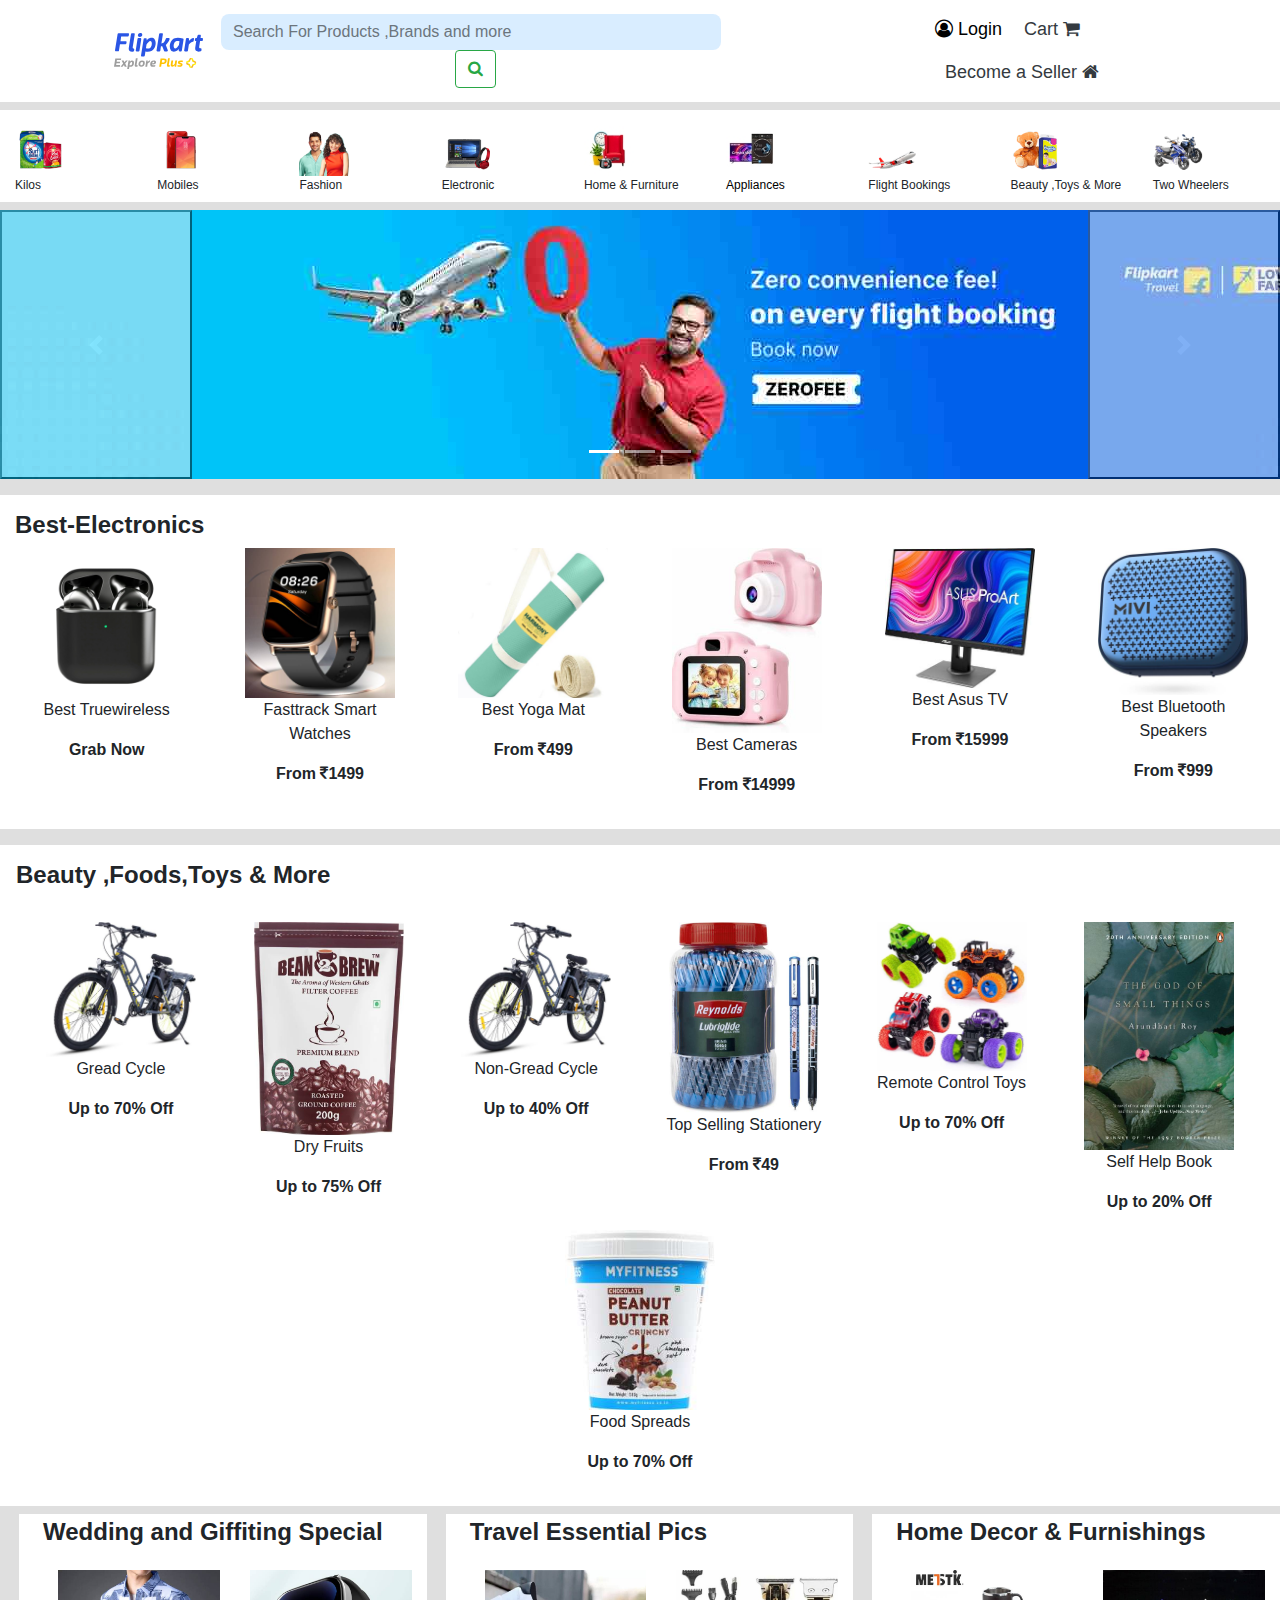
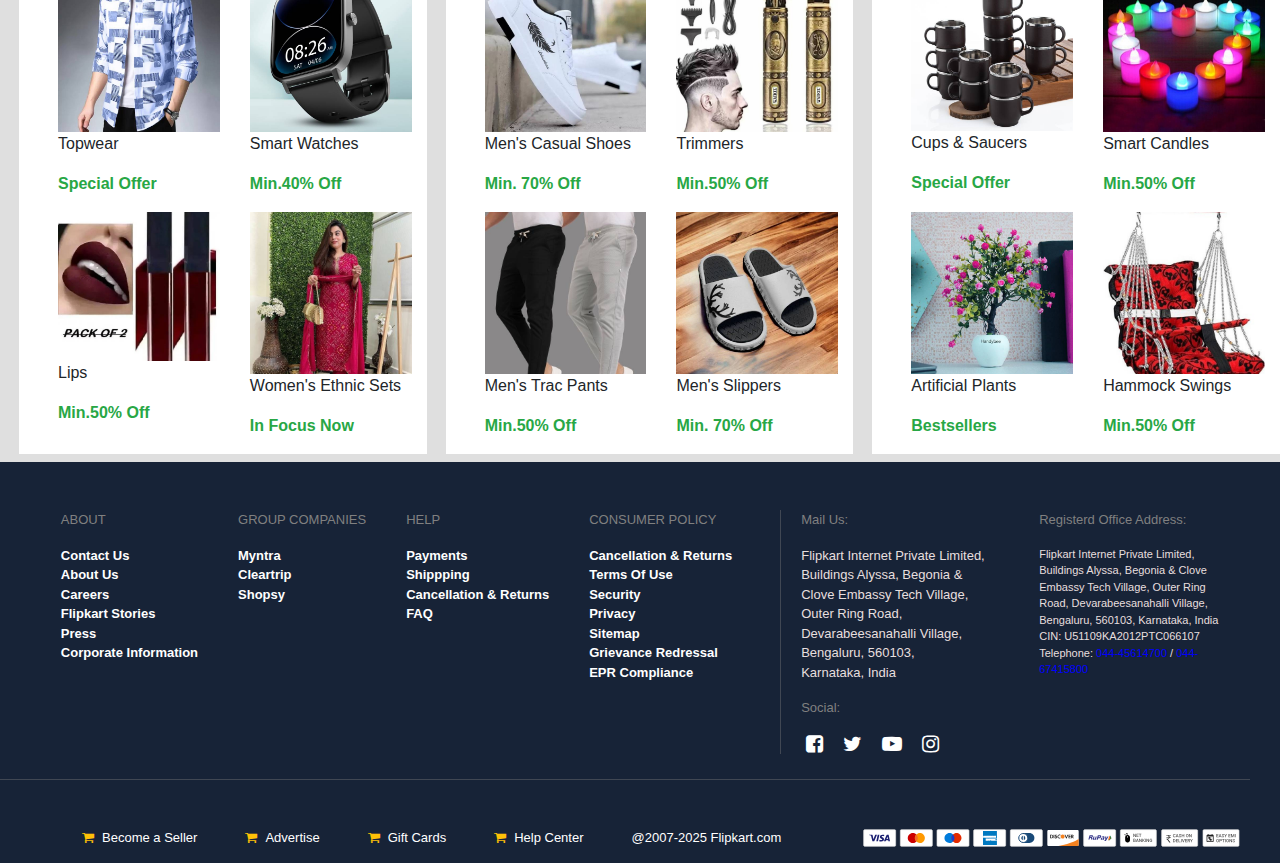
<file: index.html>
<!DOCTYPE html>
<html lang="en">

<head>
    <meta charset="UTF-8">
    <meta name="viewport" content="width=device-width, initial-scale=1.0">
    <link rel="stylesheet" href="https://cdn.jsdelivr.net/npm/bootstrap@4.0.0/dist/css/bootstrap.min.css"
        integrity="sha384-Gn5384xqQ1aoWXA+058RXPxPg6fy4IWvTNh0E263XmFcJlSAwiGgFAW/dAiS6JXm" crossorigin="anonymous">
    <link rel="stylesheet" href="https://cdnjs.cloudflare.com/ajax/libs/font-awesome/4.7.0/css/font-awesome.min.css">
    <link rel="preconnect" href="https://fonts.googleapis.com">
    <link rel="preconnect" href="https://fonts.gstatic.com" crossorigin>
    <link
        href="https://fonts.googleapis.com/css2?family=Poppins:ital,wght@0,100;0,200;0,300;0,400;0,500;0,600;0,700;0,800;0,900;1,100;1,200;1,300;1,400;1,500;1,600;1,700;1,800;1,900&family=Red+Hat+Display:ital,wght@0,300..900;1,300..900&display=swap"
        rel="stylesheet">
    <title>Online Shopping Site For Mobiles</title>
    <link rel="stylesheet" href="home.css">
    <link rel="website icon" href="webicon.png">
</head>

<body>

    <div class="container-fluid navbag ">
        <div class="col-md-12 ">
            <nav class="navbar navbar-expand-lg ">
                <a class="navbar-brand" href="#">
                    <img src="headicon.svg" alt="">
                </a>
                <button class="navbar-toggler" type="button" data-toggle="collapse" data-target="#navbarNav"
                    aria-controls="navbarNav" aria-expanded="false" aria-label="Toggle navigation">
                    <span class="navbar-toggler-icon"></span>
                </button>
                <div class="collapse navbar-collapse" id="navbarNav">
                    <form class="form-inline search-box justify-content-center">
                        <input class="form-control mr-sm-2"
                            style="width: 500px; border-radius: 8px; background-color: #0089ff26; border: none;"
                            type="search" placeholder="Search For Products ,Brands and more" aria-label="Search">
                        <button class="btn btn-outline-success my-2 my-sm-0" type="submit">
                            <i class="fa fa-search" aria-hidden="true"></i>
                        </button>
                    </form>
                    <ul class="nav item-bar d-flex align-items-center">
                        <li class="nav-item">
                            <!-- Button trigger modal -->
                            <div class="d-flex align-items-center">
                                <button type="button" class="btn1 btn-primary" data-toggle="modal"
                                    data-target="#staticBackdrop">
                                    <i class="fa fa-user-circle-o" aria-hidden="true"></i>
                                    Login
                                </button>

                                <!-- Modal -->
                                <div class="modal fade form-model" id="staticBackdrop" data-backdrop="static"
                                    data-keyboard="false" tabindex="-1" aria-labelledby="staticBackdropLabel"
                                    aria-hidden="true">
                                    <div class="modal-dialog d-flex align-items-center mod">
                                        <div class="modal-content">
                                            <div class="modal-header">
                                                <h5 class="modal-title" id="staticBackdropLabel">Login Form</h5>
                                                <button type="button" class="close" data-dismiss="modal"
                                                    aria-label="Close">
                                                    <span aria-hidden="true">&times;</span>
                                                </button>
                                            </div>
                                            <div class="modal-body">
                                                <form>
                                                    <div class="form-group">
                                                        <label for="exampleInputEmail1">Email address</label>
                                                        <input type="email" class="form-control"
                                                            placeholder="Enter email or mobile no"
                                                            id="exampleInputEmail1" aria-describedby="emailHelp">

                                                    </div>
                                                    <div class="form-group">
                                                        <label for="exampleInputPassword1">Password</label>
                                                        <input type="password" class="form-control"
                                                            placeholder="Enter Your password"
                                                            id="exampleInputPassword1">
                                                    </div>
                                                    <a href=""><small>Forget password</small></a>
                                                    <button type="submit"
                                                        class="btn btn-outline-danger btn-lg btn-block mt-2">Submit</button>
                                                    <div class="row justify-content-center mt-2">
                                                        <small>Not a member <a href="signup.html"><span>Signup
                                                                    Now</span></a></small>
                                                    </div>
                                                </form>
                                            </div>
                                            <div class="modal-footer">
                                                <button type="button" class="btn btn-secondary"
                                                    data-dismiss="modal">Close</button>
                                            </div>
                                        </div>
                                    </div>
                                </div>
                            </div>

                        </li>
                        <li class="nav-item ">
                            <a class="nav-link text-dark" href="#">Cart <i class="fa fa-shopping-cart"
                                    aria-hidden="true"></i></a>
                        </li>
                        <li class="nav-item">
                            <a class="nav-link text-dark" href="#">Become a Seller <i class="fa fa-home"
                                    aria-hidden="true"></i></a>
                        </li>
                        </li>
                    </ul>
                </div>
            </nav>
        </div>
    </div>


    <!-- second-part -->
    <div class="container-fluid boxes pt-3 mt-2 pb-2">
        <div class="row">
            <div class="col">
                <img src="box1.png" class="boximg" alt="">
                <span class=" text">Kilos</span>
            </div>
            <div class="col">
                <img src="box2.png" class="boximg" alt="">
                <span class=" text">Mobiles</span>
            </div>
            <div class="col">
                <img src="box3.png" class="boximg" alt="">
                <span class=" text">Fashion</span>
            </div>
            <div class="col">
                <img src="box4.png" class="boximg" alt="">
                <span class=" text">Electronic</span>
            </div>
            <div class="col">
                <img src="box5.jpg" class="boximg" alt="">
                <span class=" text">Home & Furniture</span>
            </div>
            <div class="col">
               <a href="application.html">
                <img src="box6.jpg" class="boximg" alt="">
                <span class=" text">Appliances</span>
               </a>
            </div>
            <div class="col">
                <img src="box7.png" class="boximg" alt="">
                <span class=" text">Flight Bookings</span>
            </div>
            <div class="col">
                <img src="box8.png" class="boximg" alt="">
                <span class=" text">Beauty ,Toys & More</span>
            </div>
            <div class="col">
                <img src="box9.png" class="boximg" alt="">
                <span class=" text">Two Wheelers</span>
            </div>
        </div>
    </div>



    <!-- slider-part -->


    <div id="carouselExampleIndicators" class="carousel slide mt-2" data-ride="carousel">
        <ol class="carousel-indicators">
            <li data-target="#carouselExampleIndicators" data-slide-to="0" class="active"></li>
            <li data-target="#carouselExampleIndicators" data-slide-to="1"></li>
            <li data-target="#carouselExampleIndicators" data-slide-to="2"></li>
        </ol>
        <div class="carousel-inner">
            <div class="carousel-item active">
                <img src="slider1.jpg" class="d-block " alt="...">
            </div>
            <div class="carousel-item">
                <img src="slider2.jpg" class="d-block " alt="...">
            </div>
            <div class="carousel-item">
                <img src="slider3.jpg" class="d-block " alt="...">
            </div>
        </div>
        <button class="carousel-control-prev" type="button" data-target="#carouselExampleIndicators" data-slide="prev">
            <span class="carousel-control-prev-icon" aria-hidden="true"></span>
        </button>
        <button class="carousel-control-next" type="button" data-target="#carouselExampleIndicators" data-slide="next">
            <span class="carousel-control-next-icon" aria-hidden="true"></span>
        </button>
    </div>


    <!-- best-electronics -->
    <div class="container-fluid best-electronics mt-3 py-3">
        <h4 class="font-weight-bold">Best-Electronics</h4>
        <div class="row">
            <div class="col">
                <div class="col-sm-12 col text-center electronics">
                    
                    <img src="earbuds.png" alt="">
                    <p>Best Truewireless</p>
                    <p class="font-weight-bold">Grab Now</p>
                </div>
            </div>
            <div class="col">
                <div class="col-sm-12 col text-center electronics">
                    <img src="watch2.jpeg" alt="">
                    <p>Fasttrack Smart Watches</p>
                    <p class="font-weight-bold">From <i class="fa fa-inr" aria-hidden="true"></i>1499</p>
                </div>
            </div>
            <div class="col">
                <div class="col-sm-12 col text-center electronics">
                    <img src="yoga.jpeg" alt="">
                    <p>Best Yoga Mat</p>
                    <p class="font-weight-bold">From <i class="fa fa-inr" aria-hidden="true"></i>499</p>
                </div>
            </div>
            <div class="col">
                <div class="col-sm-12 col text-center electronics">
                    <img src="camera.jpeg" alt="">
                    <p>Best Cameras</p>
                    <p class="font-weight-bold">From <i class="fa fa-inr" aria-hidden="true"></i>14999</p>
                </div>
            </div>
            <div class="col">
                <div class="col-sm-12 col text-center electronics">
                    <img src="asustv.jpeg" alt="">
                    <p>Best Asus TV</p>
                    <p class="font-weight-bold">From <i class="fa fa-inr" aria-hidden="true"></i>15999</p>
                </div>
            </div>
            <div class="col">
                <div class="col-sm-12 col text-center electronics">
                    <img src="mivi.jpeg" alt="">
                    <p>Best Bluetooth Speakers</p>
                    <p class="font-weight-bold">From <i class="fa fa-inr" aria-hidden="true"></i>999</p>
                </div>
            </div>
        </div>

    </div>


    <!-- Beauty toys and more -->
    <div class="coontainer-fluid beauty mt-3 py-3 px-3">
        <h4 class="font-weight-bold">Beauty ,Foods,Toys & More</h4>
        <div class="row mt-3 pt-3 px-3">
            <div class="col text-center electronics">
                <img src="bicycle.jpeg" alt="">
                <p>Gread Cycle</p>
                <p class="font-weight-bold">Up to 70% Off</p>
            </div>
            <div class="col text-center electronics">
                <img src="powdered.jpeg" alt="">
                <p>Dry Fruits</p>
                <p class="font-weight-bold">Up to 75% Off</p>
            </div>
            <div class="col text-center electronics">
                <img src="bicycle.jpeg" alt="">
                <p>Non-Gread Cycle</p>
                <p class="font-weight-bold">Up to 40% Off</p>
            </div>
            <div class="col text-center electronics">
                <img src="pens.jpeg" alt="">
                <p>Top Selling Stationery</p>
                <p class="font-weight-bold">From <i class="fa fa-inr" aria-hidden="true"></i>49</p>
            </div>
            <div class="col text-center electronics">
                <img src="remote.jpeg" alt="">
                <p>Remote Control Toys</p>
                <p class="font-weight-bold">Up to 70% Off</p>
            </div>
            <div class="col text-center electronics">
                <img src="book.jpeg" alt="">
                <p>Self Help Book</p>
                <p class="font-weight-bold">Up to 20% Off</p>
            </div>
            <div class="col text-center electronics">
                <img src="food.jpeg" alt="">
                <p>Food Spreads</p>
                <p class="font-weight-bold">Up to 70% Off</p>
            </div>
        </div>
    </div>

    <!-- gifting-special -->
    <div class="coontainer-fluid">

        <div class="col-sm-12 ">
            <div class="row">

                <div class="col-lg-4 col-md-4 col-sm-12 mt-2">
                    <div class="row wedding ml-1 pl-4">
                        <h4 class="font-weight-bold mt-1">Wedding and Giffiting Special</h4>
                        <div class="col-6 wedbox mt-3 ">
                            <img src="shirt.jpeg" class="mx-auto" alt="" style="width: 100%;">
                            <p>Topwear</p>
                            <p class="text-success font-weight-bold">Special Offer</p>

                        </div>
                        <div class="col-6 mt-3">
                            <img src="watch.jpeg" alt="" style="width: 100%;">
                            <p>Smart Watches</p>
                            <p class="text-success font-weight-bold">Min.40% Off</p>

                        </div>
                    </div>
                    <div class="row wedding ml-1 pl-4">
                        <div class="col-6">
                            <img src="lipstick.jpeg" alt="" style="width: 100%;">
                            <p>Lips</p>
                            <p class="text-success font-weight-bold">Min.50% Off</p>

                        </div>
                        <div class="col-6">
                            <img src="kurtis.jpeg" alt="" style="width: 100%;">
                            <p>Women's Ethnic Sets</p>
                            <p class="text-success font-weight-bold">In Focus Now</p>

                        </div>
                    </div>
                </div>
                <div class="col-lg-4 col-md-4 col-sm-12 mt-2">
                    <div class="row wedding ml-1 pl-4">
                        <h4 class="font-weight-bold mt-1">Travel Essential Pics</h4>
                        <div class="col-6 wedbox mt-3 ">
                            <img src="shoes.jpeg" class="mx-auto" alt="" style="width: 100%;">
                            <p>Men's Casual Shoes</p>
                            <p class="text-success font-weight-bold">Min. 70% Off</p>

                        </div>
                        <div class="col-6 mt-3">
                            <img src="trimmers.jpeg" alt="" style="width: 100%;">
                            <p>Trimmers</p>
                            <p class="text-success font-weight-bold">Min.50% Off</p>

                        </div>
                    </div>
                    <div class="row wedding ml-1 pl-4">
                        <div class="col-6">
                            <img src="tracepants.jpeg" alt="" style="width: 100%;">
                            <p>Men's Trac Pants</p>
                            <p class="text-success font-weight-bold">Min.50% Off</p>

                        </div>
                        <div class="col-6">
                            <img src="chapples.jpeg" alt="" style="width: 100%;">
                            <p>Men's Slippers </p>
                            <p class="text-success font-weight-bold">Min. 70% Off</p>

                        </div>
                    </div>
                </div>
                <div class="col-lg-4 col-md-4 col-sm-12 mt-2">
                    <div class="row wedding ml-1 pl-4">
                        <h4 class="font-weight-bold mt-1">Home Decor & Furnishings</h4>
                        <div class="col-6 wedbox mt-3 ">
                            <img src="cups.jpeg" alt="" style="width: 100%;">
                            <p>Cups & Saucers</p>
                            <p class="text-success font-weight-bold">Special Offer</p>

                        </div>
                        <div class="col-6 mt-3">
                            <img src="candle.jpeg" alt="" style="width: 100%;">
                            <p>Smart Candles</p>
                            <p class="text-success font-weight-bold">Min.50% Off</p>

                        </div>
                    </div>
                    <div class="row wedding ml-1 pl-4">
                        <div class="col-6">
                            <img src="plants.jpeg" alt="" style="width: 100%;">
                            <p>Artificial Plants</p>
                            <p class="text-success font-weight-bold">Bestsellers</p>

                        </div>
                        <div class="col-6">
                            <img src="home.jpeg" alt="" style="width: 100%;">
                            <p>Hammock Swings</p>
                            <p class="text-success font-weight-bold">Min.50% Off</p>

                        </div>
                    </div>
                </div>
            </div>
        </div>
    </div>


    <!-- footer-section -->
    <div class="container-fluid footer mt-2">

        <div class="row justify-content-center line col-md-12 col-sm-12">
            <ul class="mt-5">
                <p>ABOUT</p>
                <a href="">
                    <li>Contact Us</li>
                </a>
                <a href="">
                    <li>About Us</li>
                </a>
                <a href="">
                    <li>Careers</li>
                </a>
                <a href="">
                    <li>Flipkart Stories</li>
                </a>
                <a href="">
                    <li>Press</li>
                </a>
                <a href="">
                    <li>Corporate Information</li>
                </a>
            </ul>
            <ul class="mt-5">
                <p>GROUP COMPANIES</p>
                <a href="">
                    <li>Myntra</li>
                </a>
                <a href="">
                    <li>Cleartrip</li>
                </a>
                <a href="">
                    <li>Shopsy</li>
                </a>
            </ul>
            <ul class="mt-5">
                <p>HELP</p>
                <a href="">
                    <li>Payments</li>
                </a>
                <a href="">
                    <li>Shippping</li>
                </a>
                <a href="">
                    <li>Cancellation & Returns </li>
                </a>
                <a href="">
                    <li>FAQ</li>
                </a>
            </ul>
            <ul class="mt-5 ">
                <p>CONSUMER POLICY</p>
                <a href="">
                    <li>Cancellation & Returns</li>
                </a>
                <a href="">
                    <li>Terms Of Use</li>
                </a>
                <a href="">
                    <li>Security</li>
                </a>
                <a href="">
                    <li>Privacy</li>
                </a>
                <a href="">
                    <li>Sitemap</li>
                </a>
                <a href="">
                    <li>Grievance Redressal</li>
                </a>
                <a href="">
                    <li>EPR Compliance</li>
                </a>
            </ul>
            <div class="mt-5 ml-5 mail">
                <p class="us">Mail Us:</p>
                <div class="add">
                    <p>Flipkart Internet Private Limited, Buildings Alyssa, Begonia & Clove Embassy Tech Village,
                        Outer Ring Road, Devarabeesanahalli Village, Bengaluru, 560103, Karnataka, India</p>
                </div>
                <p class="us">Social:</p>
                <div class="row icons">
                    <i class="fa fa-facebook-square" aria-hidden="true"></i>
                    <i class="fa fa-twitter" aria-hidden="true"></i>
                    <i class="fa fa-youtube-play" aria-hidden="true"></i>
                    <i class="fa fa-instagram" aria-hidden="true"></i>

                </div>

            </div>
            <div class="mt-5 ml-5 address">
                <p class="registerd">Registerd Office Address:</p>
                <div class="office">
                    <p>Flipkart Internet Private Limited, Buildings Alyssa, Begonia & Clove Embassy Tech Village,
                        Outer Ring Road, Devarabeesanahalli Village, Bengaluru, 560103, Karnataka, India
                        CIN: U51109KA2012PTC066107
                        Telephone: <span style="color: blue;">044-45614700 </span>/ <span
                            style="color: blue;">044-67415800</span></p>
                </div>


            </div>
        </div>
        <div class="container-fluid">
            <div class="row ">
                <div class=" col-lg-8 col-md-12 col-sm-12">
                    <div class="row justify-content-center align-item-center pt-5">
                        <p class=""><i class="text-warning fa fa-shopping-cart " aria-hidden="true"></i><span
                                class="ml-2 mr-5">Become a Seller</span></p>
                        <p class=""><i class="text-warning fa fa-shopping-cart " aria-hidden="true"></i><span
                                class="ml-2 mr-5">Advertise</span></p>
                        <p class=""><i class="text-warning fa fa-shopping-cart " aria-hidden="true"></i><span
                                class="ml-2 mr-5">Gift Cards</span></p>
                        <p class=""><i class="text-warning fa fa-shopping-cart " aria-hidden="true"></i><span
                                class="ml-2 mr-5">Help Center</span></p>
                        <p class="">@2007-2025 Flipkart.com</p>

                    </div>

                </div>
                <div class="col-lg-4 col-md-6 col-sm-12 pt-5">
                    <img src="payment-method.svg" alt="">
                </div>
            </div>
            
        </div>

        
        </div>
    </div>

    




    
    <script src="https://cdn.jsdelivr.net/npm/jquery@3.5.1/dist/jquery.slim.min.js"
        integrity="sha384-DfXdz2htPH0lsSSs5nCTpuj/zy4C+OGpamoFVy38MVBnE+IbbVYUew+OrCXaRkfj"
        crossorigin="anonymous"></script>
    <script src="https://cdn.jsdelivr.net/npm/popper.js@1.16.1/dist/umd/popper.min.js"
        integrity="sha384-9/reFTGAW83EW2RDu2S0VKaIzap3H66lZH81PoYlFhbGU+6BZp6G7niu735Sk7lN"
        crossorigin="anonymous"></script>
    <script src="https://cdn.jsdelivr.net/npm/bootstrap@4.6.2/dist/js/bootstrap.min.js"
        integrity="sha384-+sLIOodYLS7CIrQpBjl+C7nPvqq+FbNUBDunl/OZv93DB7Ln/533i8e/mZXLi/P+"
        crossorigin="anonymous"></script>
</body>

</html>
</file>
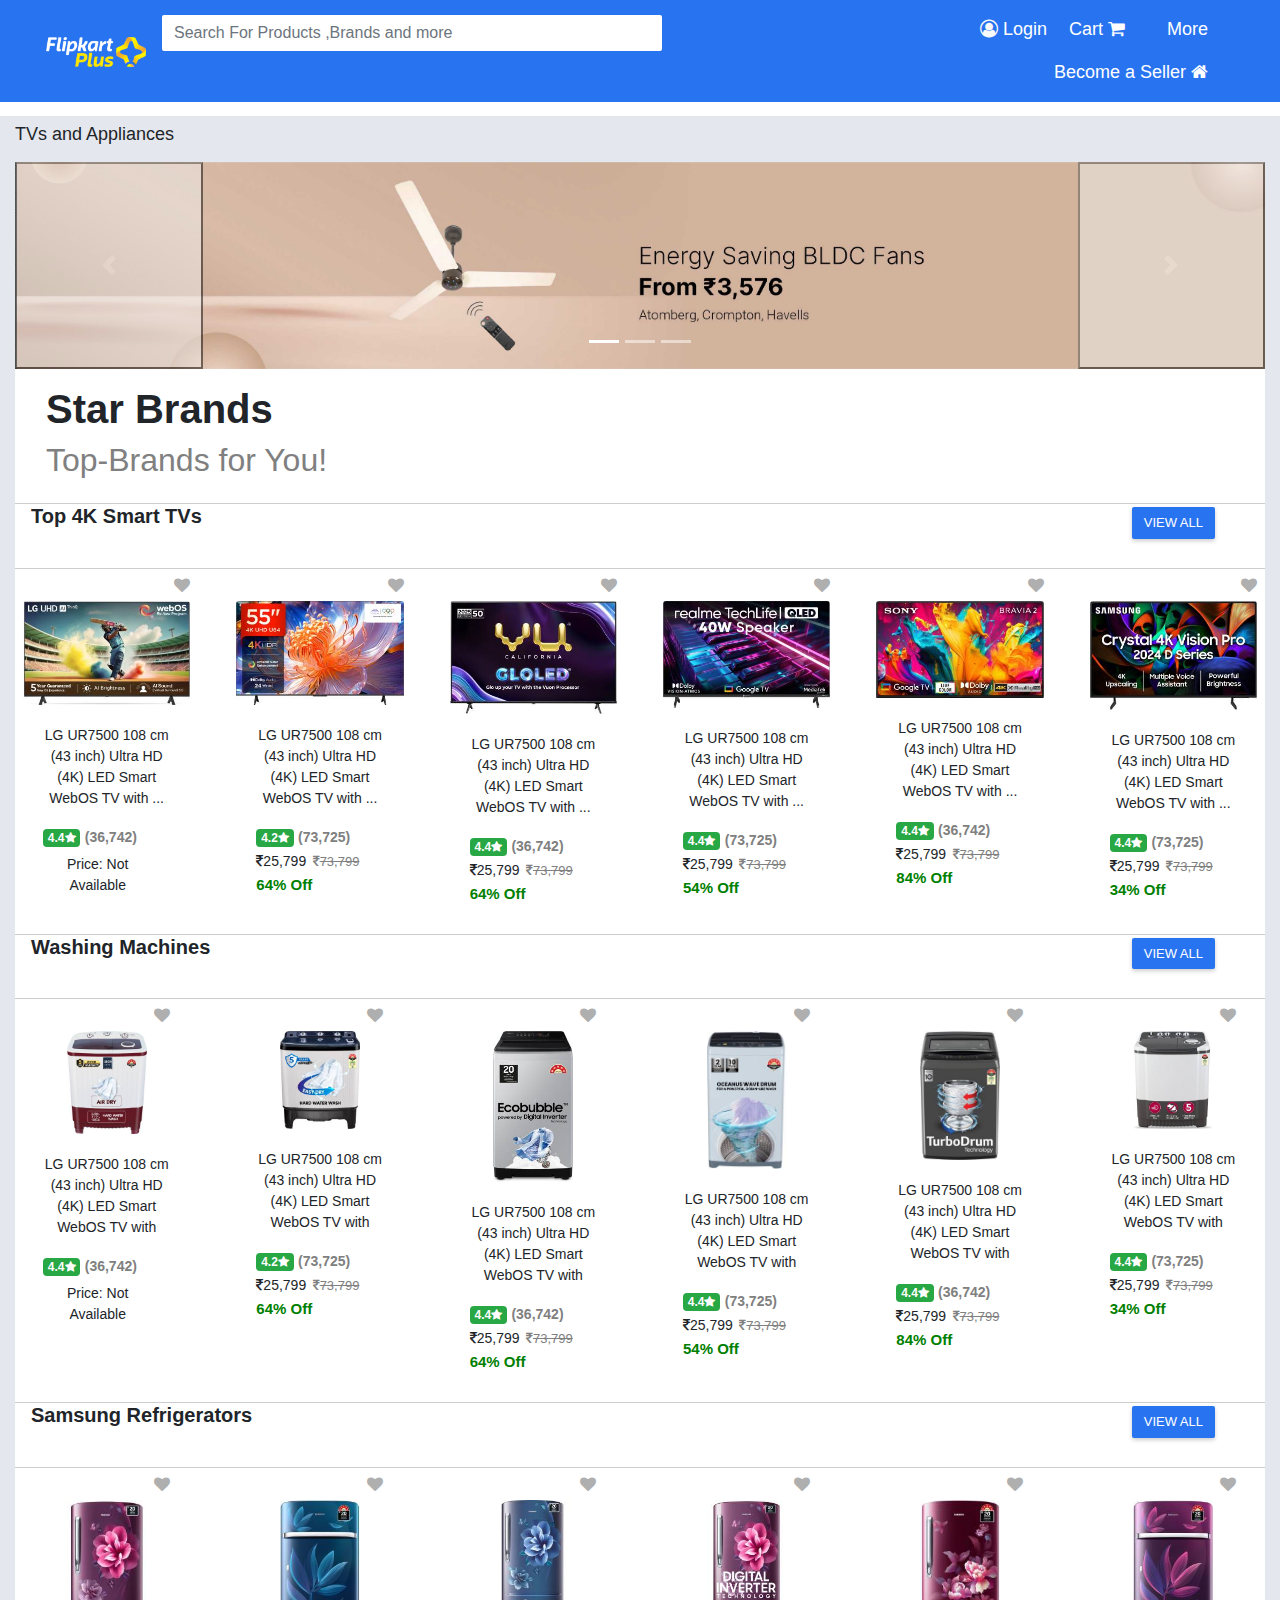
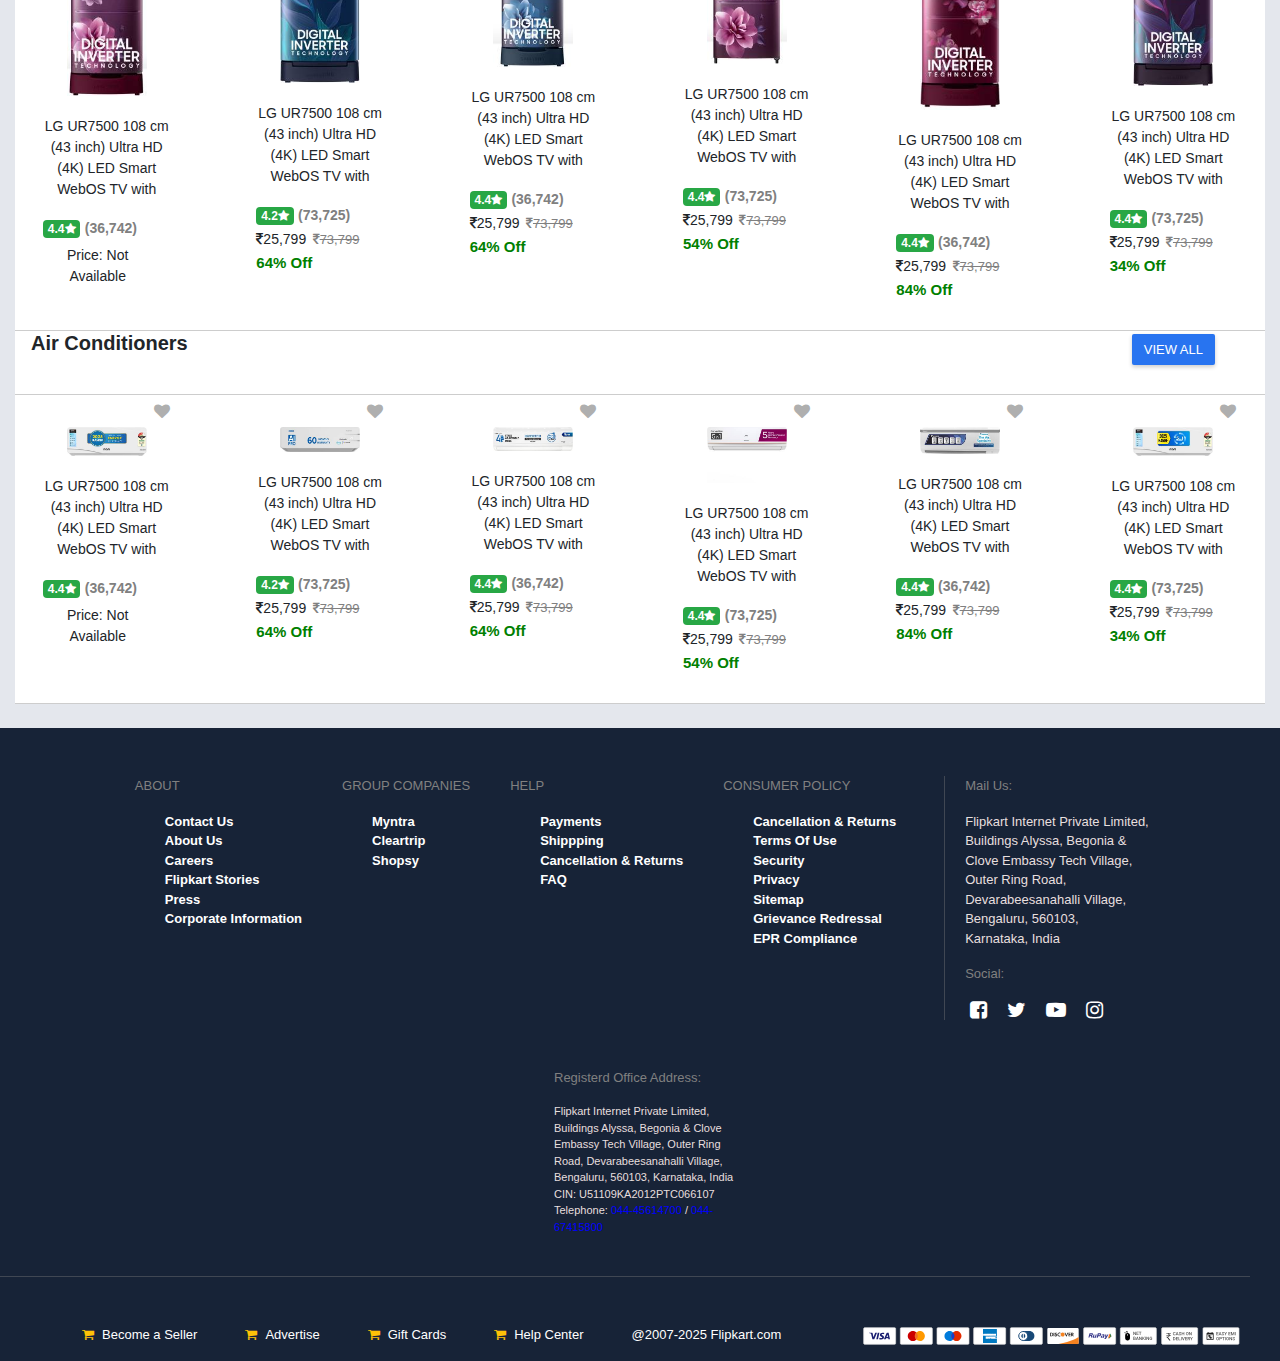
<file: application.html>
<!DOCTYPE html>
<html lang="en">

<head>
  <meta charset="UTF-8">
  <meta name="viewport" content="width=device-width, initial-scale=1.0">
  <link rel="stylesheet" href="https://cdn.jsdelivr.net/npm/bootstrap@4.0.0/dist/css/bootstrap.min.css"
    integrity="sha384-Gn5384xqQ1aoWXA+058RXPxPg6fy4IWvTNh0E263XmFcJlSAwiGgFAW/dAiS6JXm" crossorigin="anonymous">
  <link rel="stylesheet" href="https://cdnjs.cloudflare.com/ajax/libs/font-awesome/4.7.0/css/font-awesome.min.css">
  <link rel="preconnect" href="https://fonts.googleapis.com">
  <link rel="preconnect" href="https://fonts.gstatic.com" crossorigin>
  <link
    href="https://fonts.googleapis.com/css2?family=Poppins:ital,wght@0,100;0,200;0,300;0,400;0,500;0,600;0,700;0,800;0,900;1,100;1,200;1,300;1,400;1,500;1,600;1,700;1,800;1,900&family=Red+Hat+Display:ital,wght@0,300..900;1,300..900&display=swap"
    rel="stylesheet">
  <title>Flipkart Cooling Days: Huge Discounts on TVs &amp; Appliances</title>
  <link rel="website icon" href="secondwebicon.png">
  <link rel="stylesheet" href="application.css">
</head>

<body>
  <div class="container-fluid navbag fixed-top">
    <div class="col-md-12 ">
      <nav class="navbar navbar-expand-lg  ">
        <a class="navbar-brand" href="#">
          <img src="applogo.png" width="100px" alt="">
        </a>
        <button class="navbar-toggler" type="button" data-toggle="collapse" data-target="#navbarNav"
          aria-controls="navbarNav" aria-expanded="false" aria-label="Toggle navigation">
          <span class="navbar-toggler-icon"></span>
        </button>
        <div class="collapse navbar-collapse justify-content-center" id="navbarNav">
          <form class="form-inline search-box ">
            <input class="form-control mr-sm-2"
              style="width: 500px; border-radius: 2px; background-color:  white; border: none;" type="search"
              placeholder="Search For Products ,Brands and more" aria-label="Search">
            <button class="btn btn-outline-success my-2 my-sm-0" type="submit">
              <i class="fa fa-search" aria-hidden="true"></i>
            </button>
          </form>
          <ul class="nav item-bar d-flex align-items-center justify-content-end">
            <li class="nav-item">
              <!-- Button trigger modal -->
              <div class="d-flex  align-items-center">
                <button type="button" class="btn1 btn-primary" data-toggle="modal" data-target="#staticBackdrop">
                  <i class="fa text-light fa-user-circle-o" aria-hidden="true"></i>
                  <span class="log">Login</span>
                </button>

                <!-- Modal -->
                <div class="modal fade form-model" id="staticBackdrop" data-backdrop="static" data-keyboard="false"
                  tabindex="-1" aria-labelledby="staticBackdropLabel" aria-hidden="true">
                  <div class="modal-dialog d-flex align-items-center mod">
                    <div class="modal-content">
                      <div class="modal-header">
                        <h5 class="modal-title" id="staticBackdropLabel">Login Form</h5>
                        <button type="button" class="close" data-dismiss="modal" aria-label="Close">
                          <span aria-hidden="true">&times;</span>
                        </button>
                      </div>
                      <div class="modal-body">
                        <form>
                          <div class="form-group">
                            <label for="exampleInputEmail1">Email address</label>
                            <input type="email" class="form-control" placeholder="Enter email or mobile no"
                              id="exampleInputEmail1" aria-describedby="emailHelp">

                          </div>
                          <div class="form-group">
                            <label for="exampleInputPassword1">Password</label>
                            <input type="password" class="form-control" placeholder="Enter Your password"
                              id="exampleInputPassword1">
                          </div>
                          <a href=""><small>Forget password</small></a>
                          <button type="submit" class="btn btn-outline-danger btn-lg btn-block mt-2">Submit</button>
                          <div class="row justify-content-center mt-2">
                            <small>Not a member <a href=""><span>Signup
                                  Now</span></a></small>
                          </div>
                        </form>
                      </div>
                      <div class="modal-footer">
                        <button type="button" class="btn btn-secondary" data-dismiss="modal">Close</button>
                      </div>
                    </div>
                  </div>
                </div>
              </div>

            </li>
            <li class="nav-item ">
              <a class="nav-link" href="#">Cart <i class="fa fa-shopping-cart" aria-hidden="true"></i></a>
            </li>
            <li class="nav-item">
              <a class="nav-link " href="#">More</a>
            </li>
            <li class="nav-item">
              <a class="nav-link " href="#">Become a Seller <i class="fa fa-home" aria-hidden="true"></i></a>
            </li>

          </ul>
        </div>
      </nav>
    </div>
  </div>

  <div class="container-fluid list1 mt-5 ">
    <div class="row secnav justify-content-center d-flex align-item-center col-md-12 ">
      <ul class="row list2 mt-3 ">
        <div class="dropdown ">
          <button class="btn drop btn-light dropdown-toggle" type="button" data-toggle="dropdown" aria-expanded="false">
            <a href="">Electronic</a>
          </button>
          <div class="container">
            <div class="row">
              <div class="dropdown-menu">
                <a class="dropdown-item font-weight-bold" href="#">Mobiles</a>
                <a class="dropdown-item" href="#">Mi</a>
                <a class="dropdown-item" href="#">Realme</a>
                <a class="dropdown-item" href="#">Samsung </a>
                <a class="dropdown-item" href="#">Infinix</a>
                <a class="dropdown-item" href="#">OPPO</a>
                <a class="dropdown-item" href="#">Apple</a>
                <a class="dropdown-item" href="#">Vivo</a>
                <a class="dropdown-item" href="#">Honor</a>
                <a class="dropdown-item" href="#">Asus</a>
                <a class="dropdown-item" href="#">Paco X2</a>
                <a class="dropdown-item" href="#">realme Narzo 10</a>
                <a class="dropdown-item" href="#">Infinix Hot 9</a>
              </div>

            </div>
          </div>
        </div>
        <div class="dropdown">
          <button class="btn drop btn-light dropdown-toggle" type="button" data-toggle="dropdown" aria-expanded="false">
            <a href="">Electronic</a>
          </button>
          <div class="dropdown-menu">
            <a class="dropdown-item font-weight-bold" href="#">Mobiles</a>
            <a class="dropdown-item" href="#">Mi</a>
            <a class="dropdown-item" href="#">Realme</a>
            <a class="dropdown-item" href="#">Samsung </a>
            <a class="dropdown-item" href="#">Infinix</a>
            <a class="dropdown-item" href="#">OPPO</a>
            <a class="dropdown-item" href="#">Apple</a>
            <a class="dropdown-item" href="#">Vivo</a>
            <a class="dropdown-item" href="#">Honor</a>
            <a class="dropdown-item" href="#">Asus</a>
            <a class="dropdown-item" href="#">Paco X2</a>
            <a class="dropdown-item" href="#">realme Narzo 10</a>
            <a class="dropdown-item" href="#">Infinix Hot 9</a>
          </div>
        </div>
        <div class="dropdown">
          <button class="btn drop btn-light dropdown-toggle" type="button" data-toggle="dropdown" aria-expanded="false">
            <a href="">Electronic</a>
          </button>
          <div class="dropdown-menu">
            <a class="dropdown-item font-weight-bold" href="#">Mobiles</a>
            <a class="dropdown-item" href="#">Mi</a>
            <a class="dropdown-item" href="#">Realme</a>
            <a class="dropdown-item" href="#">Samsung </a>
            <a class="dropdown-item" href="#">Infinix</a>
            <a class="dropdown-item" href="#">OPPO</a>
            <a class="dropdown-item" href="#">Apple</a>
            <a class="dropdown-item" href="#">Vivo</a>
            <a class="dropdown-item" href="#">Honor</a>
            <a class="dropdown-item" href="#">Asus</a>
            <a class="dropdown-item" href="#">Paco X2</a>
            <a class="dropdown-item" href="#">realme Narzo 10</a>
            <a class="dropdown-item" href="#">Infinix Hot 9</a>
          </div>
        </div>
        <div class="dropdown">
          <button class="btn drop btn-light dropdown-toggle" type="button" data-toggle="dropdown" aria-expanded="false">
            <a href="">Electronic</a>
          </button>
          <div class="dropdown-menu">
            <a class="dropdown-item font-weight-bold" href="#">Mobiles</a>
            <a class="dropdown-item" href="#">Mi</a>
            <a class="dropdown-item" href="#">Realme</a>
            <a class="dropdown-item" href="#">Samsung </a>
            <a class="dropdown-item" href="#">Infinix</a>
            <a class="dropdown-item" href="#">OPPO</a>
            <a class="dropdown-item" href="#">Apple</a>
            <a class="dropdown-item" href="#">Vivo</a>
            <a class="dropdown-item" href="#">Honor</a>
            <a class="dropdown-item" href="#">Asus</a>
            <a class="dropdown-item" href="#">Paco X2</a>
            <a class="dropdown-item" href="#">realme Narzo 10</a>
            <a class="dropdown-item" href="#">Infinix Hot 9</a>
          </div>
        </div>
        <div class="dropdown">
          <button class="btn drop btn-light dropdown-toggle" type="button" data-toggle="dropdown" aria-expanded="false">
            <a href="">Electronic</a>
          </button>
          <div class="dropdown-menu">
            <a class="dropdown-item font-weight-bold" href="#">Mobiles</a>
            <a class="dropdown-item" href="#">Mi</a>
            <a class="dropdown-item" href="#">Realme</a>
            <a class="dropdown-item" href="#">Samsung </a>
            <a class="dropdown-item" href="#">Infinix</a>
            <a class="dropdown-item" href="#">OPPO</a>
            <a class="dropdown-item" href="#">Apple</a>
            <a class="dropdown-item" href="#">Vivo</a>
            <a class="dropdown-item" href="#">Honor</a>
            <a class="dropdown-item" href="#">Asus</a>
            <a class="dropdown-item" href="#">Paco X2</a>
            <a class="dropdown-item" href="#">realme Narzo 10</a>
            <a class="dropdown-item" href="#">Infinix Hot 9</a>
          </div>
        </div>
        <div class="dropdown">
          <button class="btn drop btn-light dropdown-toggle" type="button" data-toggle="dropdown" aria-expanded="false">
            <a href="">Electronic</a>
          </button>
          <div class="dropdown-menu">
            <a class="dropdown-item font-weight-bold" href="#">Mobiles</a>
            <a class="dropdown-item" href="#">Mi</a>
            <a class="dropdown-item" href="#">Realme</a>
            <a class="dropdown-item" href="#">Samsung </a>
            <a class="dropdown-item" href="#">Infinix</a>
            <a class="dropdown-item" href="#">OPPO</a>
            <a class="dropdown-item" href="#">Apple</a>
            <a class="dropdown-item" href="#">Vivo</a>
            <a class="dropdown-item" href="#">Honor</a>
            <a class="dropdown-item" href="#">Asus</a>
            <a class="dropdown-item" href="#">Paco X2</a>
            <a class="dropdown-item" href="#">realme Narzo 10</a>
            <a class="dropdown-item" href="#">Infinix Hot 9</a>
          </div>
        </div>
        <div class="dropdown">
          <button class="btn drop btn-light dropdown-toggle" type="button" data-toggle="dropdown" aria-expanded="false">
            <a href="">Electronic</a>
          </button>
          <div class="dropdown-menu">
            <a class="dropdown-item font-weight-bold" href="#">Mobiles</a>
            <a class="dropdown-item" href="#">Mi</a>
            <a class="dropdown-item" href="#">Realme</a>
            <a class="dropdown-item" href="#">Samsung </a>
            <a class="dropdown-item" href="#">Infinix</a>
            <a class="dropdown-item" href="#">OPPO</a>
            <a class="dropdown-item" href="#">Apple</a>
            <a class="dropdown-item" href="#">Vivo</a>
            <a class="dropdown-item" href="#">Honor</a>
            <a class="dropdown-item" href="#">Asus</a>
            <a class="dropdown-item" href="#">Paco X2</a>
            <a class="dropdown-item" href="#">realme Narzo 10</a>
            <a class="dropdown-item" href="#">Infinix Hot 9</a>
          </div>
        </div>
        <div class="dropdown">
          <button class="btn drop btn-light dropdown-toggle" type="button" data-toggle="dropdown" aria-expanded="false">
            <a href="">Electronic</a>
          </button>
          <div class="dropdown-menu">
            <a class="dropdown-item font-weight-bold" href="#">Mobiles</a>
            <a class="dropdown-item" href="#">Mi</a>
            <a class="dropdown-item" href="#">Realme</a>
            <a class="dropdown-item" href="#">Samsung </a>
            <a class="dropdown-item" href="#">Infinix</a>
            <a class="dropdown-item" href="#">OPPO</a>
            <a class="dropdown-item" href="#">Apple</a>
            <a class="dropdown-item" href="#">Vivo</a>
            <a class="dropdown-item" href="#">Honor</a>
            <a class="dropdown-item" href="#">Asus</a>
            <a class="dropdown-item" href="#">Paco X2</a>
            <a class="dropdown-item" href="#">realme Narzo 10</a>
            <a class="dropdown-item" href="#">Infinix Hot 9</a>
          </div>
        </div>
        <li><a href="offerzone.html">Offer Zone</a></li>
      </ul>
    </div>
  </div>



  <!-- slider-part -->
  <div class="container-fluid mt-2 app-slide">
    <h3 class="tv mb-3">TVs and Appliances</h3>
    <div id="carouselExampleIndicators" class="carousel slide" data-ride="carousel">
      <ol class="carousel-indicators">
        <li data-target="#carouselExampleIndicators" data-slide-to="0" class="active"></li>
        <li data-target="#carouselExampleIndicators" data-slide-to="1"></li>
        <li data-target="#carouselExampleIndicators" data-slide-to="2"></li>
      </ol>
      <div class="carousel-inner">
        <div class="carousel-item active">
          <img src="slider4.jpg" class="d-block w-100" alt="...">
        </div>
        <div class="carousel-item">
          <img src="slider5.jpg" class="d-block w-100" alt="...">
        </div>
        <div class="carousel-item">
          <img src="slider6.jpg" class="d-block w-100" alt="...">
        </div>
      </div>
      <button class="carousel-control-prev" type="button" data-target="#carouselExampleIndicators" data-slide="prev">
        <span class="carousel-control-prev-icon" aria-hidden="true"></span>
        <span class="sr-only">Previous</span>
      </button>
      <button class="carousel-control-next" type="button" data-target="#carouselExampleIndicators" data-slide="next">
        <span class="carousel-control-next-icon" aria-hidden="true"></span>
        <span class="sr-only">Next</span>
      </button>
    </div>
  </div>

  <!-- star-brand -->
  <div class="container-fluid ">
    <div class=" star-brands p-3">
      <div class="col-12  ">
        <h1 class="font-weight-bold">Star Brands</h1>
        <h2 class="sectext">Top-Brands for You!</h2>
      </div>

    </div>

  </div>

  <!-- TV -->

  <div class="container-fluid">
    <div class=" smarttv">
      <h3 class="ml-3">Top 4K Smart TVs</h3><span class="d-flex align-item-center justify-content-end"><button
          type="button" class="btn view  btn-primary">VIEW ALL </button></span>
    </div>
    <div class="tv4k">
      <div class="row justify-content-center align-item-center ">
        <div class="col-lg-2 col-md-3 col-sm-6">
          <div class="card p-2 ">
            <div class="icon d-flex justify-content-end">
              <i class="fa fa-heart" aria-hidden="true"></i>
            </div>
            <img src="tv1.jpeg" class="card-img-top mt-2" alt="...">
            <div class="card-body">
              <p class="card-text ">LG
                UR7500 108 cm (43 inch) Ultra HD (4K) LED Smart WebOS TV with ...</p>
              <span class="badge badge-success">4.4<i class="fa fa-star" aria-hidden="true"></i></span>
              <span class="num">(36,742)</span>
              <p class="card-text price ">Price: Not Available </p>
            </div>
          </div>
        </div>
        <div class="col-lg-2 col-md-3 col-sm-6">
          <div class="card p-2 ">
            <div class="icon d-flex justify-content-end">
              <i class="fa fa-heart" aria-hidden="true"></i>
            </div>
            <img src="tv2.jpeg" class="card-img-top mt-2" alt="...">
            <div class="card-body">
              <p class="card-text ">LG
                UR7500 108 cm (43 inch) Ultra HD (4K) LED Smart WebOS TV with ...</p>
              <span class="badge badge-success">4.2<i class="fa fa-star" aria-hidden="true"></i></span>
              <span class="num">(73,725)</span> <br>
              <span class="card-text price"><i class="fa fa-inr" aria-hidden="true"></i>25,799</span>
              <span class="reduced"><i class="fa fa-inr" aria-hidden="true"></i>73,799</span>
              <span class="off">64% Off</span>
            </div>
          </div>
        </div>
        <div class="col-lg-2 col-md-3 col-sm-6">
          <div class="card p-2 ">
            <div class="icon d-flex justify-content-end">
              <i class="fa fa-heart" aria-hidden="true"></i>
            </div>
            <img src="tv3.jpeg" class="card-img-top mt-2" alt="...">
            <div class="card-body">
              <p class="card-text ">LG
                UR7500 108 cm (43 inch) Ultra HD (4K) LED Smart WebOS TV with ...</p>
              <span class="badge badge-success">4.4<i class="fa fa-star" aria-hidden="true"></i></span>
              <span class="num">(36,742)</span> <br>
              <span class="card-text price"><i class="fa fa-inr" aria-hidden="true"></i>25,799</span>
              <span class="reduced"><i class="fa fa-inr" aria-hidden="true"></i>73,799</span>
              <span class="off">64% Off</span>
            </div>
          </div>
        </div>
        <div class="col-lg-2 col-md-3 col-sm-6">
          <div class="card p-2 ">
            <div class="icon d-flex justify-content-end">
              <i class="fa fa-heart" aria-hidden="true"></i>
            </div>
            <img src="tv4.jpeg" class="card-img-top mt-2" alt="...">
            <div class="card-body">
              <p class="card-text ">LG
                UR7500 108 cm (43 inch) Ultra HD (4K) LED Smart WebOS TV with ...</p>
              <span class="badge badge-success">4.4<i class="fa fa-star" aria-hidden="true"></i></span>
              <span class="num">(73,725)</span> <br>
              <span class="card-text price"><i class="fa fa-inr" aria-hidden="true"></i>25,799</span>
              <span class="reduced"><i class="fa fa-inr" aria-hidden="true"></i>73,799</span>
              <span class="off">54% Off</span>
            </div>
          </div>
        </div>
        <div class="col-lg-2 col-md-3 col-sm-6">
          <div class="card p-2 ">
            <div class="icon d-flex justify-content-end">
              <i class="fa fa-heart" aria-hidden="true"></i>
            </div>
            <img src="tv5.jpeg" class="card-img-top mt-2" alt="...">
            <div class="card-body">
              <p class="card-text ">LG
                UR7500 108 cm (43 inch) Ultra HD (4K) LED Smart WebOS TV with ...</p>
              <span class="badge badge-success">4.4<i class="fa fa-star" aria-hidden="true"></i></span>
              <span class="num">(36,742)</span><br>
              <span class="card-text price"><i class="fa fa-inr" aria-hidden="true"></i>25,799</span>
              <span class="reduced"><i class="fa fa-inr" aria-hidden="true"></i>73,799</span>
              <span class="off">84% Off</span>
            </div>
          </div>
        </div>
        <div class="col-lg-2 col-md-3 col-sm-6">
          <div class="card p-2 ">
            <div class="icon d-flex justify-content-end">
              <i class="fa fa-heart" aria-hidden="true"></i>
            </div>
            <img src="tv6.jpeg" class="card-img-top mt-2" alt="...">
            <div class="card-body">
              <p class="card-text ">LG
                UR7500 108 cm (43 inch) Ultra HD (4K) LED Smart WebOS TV with ...</p>
              <span class="badge badge-success">4.4<i class="fa fa-star" aria-hidden="true"></i></span>
              <span class="num">(73,725)</span> <br>
              <span class="card-text price"><i class="fa fa-inr" aria-hidden="true"></i>25,799</span>
              <span class="reduced"><i class="fa fa-inr" aria-hidden="true"></i>73,799</span>
              <span class="off">34% Off</span>
            </div>
          </div>
        </div>
      </div>
    </div>
  </div>


  <!-- Washing Machines -->
  <div class="container-fluid">
    <div class=" smarttv">
      <h3 class="ml-3">Washing Machines</h3><span class="d-flex align-item-center justify-content-end"><button
          type="button" class="btn view  btn-primary">VIEW ALL </button></span>
    </div>
    <div class="tv4k">
      <div class="row justify-content-center align-item-center ">
        <div class="col-lg-2 col-md-4 col-sm-6 washing">
          <div class="card p-2  ">
            <div class="icon d-flex justify-content-end">
              <i class="fa fa-heart" aria-hidden="true"></i>
            </div>
            <img src="wm1.jpeg" class="card-img-top mt-2" alt="...">
            <div class="card-body">
              <p class="card-text ">LG
                UR7500 108 cm (43 inch) Ultra HD (4K) LED Smart WebOS TV with</p>
              <span class="badge badge-success">4.4<i class="fa fa-star" aria-hidden="true"></i></span>
              <span class="num">(36,742)</span>
              <p class="card-text price ">Price: Not Available </p>
            </div>
          </div>
        </div>
        <div class="col-lg-2 col-md-4 col-sm-6 washing">
          <div class="card p-2 ">
            <div class="icon d-flex justify-content-end">
              <i class="fa fa-heart" aria-hidden="true"></i>
            </div>
            <img src="wm2.jpeg" class="card-img-top mt-2" alt="...">
            <div class="card-body">
              <p class="card-text ">LG
                UR7500 108 cm (43 inch) Ultra HD (4K) LED Smart WebOS TV with</p>
              <span class="badge badge-success">4.2<i class="fa fa-star" aria-hidden="true"></i></span>
              <span class="num">(73,725)</span> <br>
              <span class="card-text price"><i class="fa fa-inr" aria-hidden="true"></i>25,799</span>
              <span class="reduced"><i class="fa fa-inr" aria-hidden="true"></i>73,799</span>
              <span class="off">64% Off</span>
            </div>
          </div>
        </div>
        <div class="col-lg-2 col-md-4 col-sm-6 washing">
          <div class="card p-2 ">
            <div class="icon d-flex justify-content-end">
              <i class="fa fa-heart" aria-hidden="true"></i>
            </div>
            <img src="wm3.jpeg" class="card-img-top mt-2" alt="...">
            <div class="card-body">
              <p class="card-text ">LG
                UR7500 108 cm (43 inch) Ultra HD (4K) LED Smart WebOS TV with</p>
              <span class="badge badge-success">4.4<i class="fa fa-star" aria-hidden="true"></i></span>
              <span class="num">(36,742)</span> <br>
              <span class="card-text price"><i class="fa fa-inr" aria-hidden="true"></i>25,799</span>
              <span class="reduced"><i class="fa fa-inr" aria-hidden="true"></i>73,799</span>
              <span class="off">64% Off</span>
            </div>
          </div>
        </div>
        <div class="col-lg-2 col-md-4 col-sm-6 washing">
          <div class="card p-2 ">
            <div class="icon d-flex justify-content-end">
              <i class="fa fa-heart" aria-hidden="true"></i>
            </div>
            <img src="wm4.jpeg" class="card-img-top mt-2" alt="...">
            <div class="card-body">
              <p class="card-text ">LG
                UR7500 108 cm (43 inch) Ultra HD (4K) LED Smart WebOS TV with</p>
              <span class="badge badge-success">4.4<i class="fa fa-star" aria-hidden="true"></i></span>
              <span class="num">(73,725)</span> <br>
              <span class="card-text price"><i class="fa fa-inr" aria-hidden="true"></i>25,799</span>
              <span class="reduced"><i class="fa fa-inr" aria-hidden="true"></i>73,799</span>
              <span class="off">54% Off</span>
            </div>
          </div>
        </div>
        <div class="col-lg-2 col-md-4 col-sm-6 washing">
          <div class="card p-2 ">
            <div class="icon d-flex justify-content-end">
              <i class="fa fa-heart" aria-hidden="true"></i>
            </div>
            <img src="wm5.jpeg" class="card-img-top mt-2" alt="...">
            <div class="card-body">
              <p class="card-text ">LG
                UR7500 108 cm (43 inch) Ultra HD (4K) LED Smart WebOS TV with</p>
              <span class="badge badge-success">4.4<i class="fa fa-star" aria-hidden="true"></i></span>
              <span class="num">(36,742)</span><br>
              <span class="card-text price"><i class="fa fa-inr" aria-hidden="true"></i>25,799</span>
              <span class="reduced"><i class="fa fa-inr" aria-hidden="true"></i>73,799</span>
              <span class="off">84% Off</span>
            </div>
          </div>
        </div>
        <div class="col-lg-2 col-md-4 col-sm-6 washing">
          <div class="card p-2 ">
            <div class="icon d-flex justify-content-end">
              <i class="fa fa-heart" aria-hidden="true"></i>
            </div>
            <img src="wm6.jpeg" class="card-img-top mt-2" alt="...">
            <div class="card-body">
              <p class="card-text ">LG
                UR7500 108 cm (43 inch) Ultra HD (4K) LED Smart WebOS TV with</p>
              <span class="badge badge-success">4.4<i class="fa fa-star" aria-hidden="true"></i></span>
              <span class="num">(73,725)</span> <br>
              <span class="card-text price"><i class="fa fa-inr" aria-hidden="true"></i>25,799</span>
              <span class="reduced"><i class="fa fa-inr" aria-hidden="true"></i>73,799</span>
              <span class="off">34% Off</span>
            </div>
          </div>
        </div>
      </div>
    </div>
  </div>

  <!-- refregerator -->
  <div class="container-fluid">
    <div class=" smarttv">
      <h3 class="ml-3">Samsung Refrigerators</h3><span class="d-flex align-item-center justify-content-end"><button
          type="button" class="btn view  btn-primary">VIEW ALL </button></span>
    </div>
    <div class="tv4k">
      <div class="row justify-content-center align-item-center ">
        <div class="col-lg-2 col-md-4 col-sm-6 washing">
          <div class="card p-2  ">
            <div class="icon d-flex justify-content-end">
              <i class="fa fa-heart" aria-hidden="true"></i>
            </div>
            <img src="f1.jpeg" class="card-img-top mt-2" alt="...">
            <div class="card-body">
              <p class="card-text ">LG
                UR7500 108 cm (43 inch) Ultra HD (4K) LED Smart WebOS TV with</p>
              <span class="badge badge-success">4.4<i class="fa fa-star" aria-hidden="true"></i></span>
              <span class="num">(36,742)</span>
              <p class="card-text price ">Price: Not Available </p>
            </div>
          </div>
        </div>
        <div class="col-lg-2 col-md-4 col-sm-6 washing">
          <div class="card p-2 ">
            <div class="icon d-flex justify-content-end">
              <i class="fa fa-heart" aria-hidden="true"></i>
            </div>
            <img src="f2.jpeg" class="card-img-top mt-2" alt="...">
            <div class="card-body">
              <p class="card-text ">LG
                UR7500 108 cm (43 inch) Ultra HD (4K) LED Smart WebOS TV with</p>
              <span class="badge badge-success">4.2<i class="fa fa-star" aria-hidden="true"></i></span>
              <span class="num">(73,725)</span> <br>
              <span class="card-text price"><i class="fa fa-inr" aria-hidden="true"></i>25,799</span>
              <span class="reduced"><i class="fa fa-inr" aria-hidden="true"></i>73,799</span>
              <span class="off">64% Off</span>
            </div>
          </div>
        </div>
        <div class="col-lg-2 col-md-4 col-sm-6 washing">
          <div class="card p-2 ">
            <div class="icon d-flex justify-content-end">
              <i class="fa fa-heart" aria-hidden="true"></i>
            </div>
            <img src="f3.jpeg" class="card-img-top mt-2" alt="...">
            <div class="card-body">
              <p class="card-text ">LG
                UR7500 108 cm (43 inch) Ultra HD (4K) LED Smart WebOS TV with</p>
              <span class="badge badge-success">4.4<i class="fa fa-star" aria-hidden="true"></i></span>
              <span class="num">(36,742)</span> <br>
              <span class="card-text price"><i class="fa fa-inr" aria-hidden="true"></i>25,799</span>
              <span class="reduced"><i class="fa fa-inr" aria-hidden="true"></i>73,799</span>
              <span class="off">64% Off</span>
            </div>
          </div>
        </div>
        <div class="col-lg-2 col-md-4 col-sm-6 washing">
          <div class="card p-2 ">
            <div class="icon d-flex justify-content-end">
              <i class="fa fa-heart" aria-hidden="true"></i>
            </div>
            <img src="f4.jpeg" class="card-img-top mt-2" alt="...">
            <div class="card-body">
              <p class="card-text ">LG
                UR7500 108 cm (43 inch) Ultra HD (4K) LED Smart WebOS TV with</p>
              <span class="badge badge-success">4.4<i class="fa fa-star" aria-hidden="true"></i></span>
              <span class="num">(73,725)</span> <br>
              <span class="card-text price"><i class="fa fa-inr" aria-hidden="true"></i>25,799</span>
              <span class="reduced"><i class="fa fa-inr" aria-hidden="true"></i>73,799</span>
              <span class="off">54% Off</span>
            </div>
          </div>
        </div>
        <div class="col-lg-2 col-md-4 col-sm-6 washing">
          <div class="card p-2 ">
            <div class="icon d-flex justify-content-end">
              <i class="fa fa-heart" aria-hidden="true"></i>
            </div>
            <img src="f5.jpeg" class="card-img-top mt-2" alt="...">
            <div class="card-body">
              <p class="card-text ">LG
                UR7500 108 cm (43 inch) Ultra HD (4K) LED Smart WebOS TV with</p>
              <span class="badge badge-success">4.4<i class="fa fa-star" aria-hidden="true"></i></span>
              <span class="num">(36,742)</span><br>
              <span class="card-text price"><i class="fa fa-inr" aria-hidden="true"></i>25,799</span>
              <span class="reduced"><i class="fa fa-inr" aria-hidden="true"></i>73,799</span>
              <span class="off">84% Off</span>
            </div>
          </div>
        </div>
        <div class="col-lg-2 col-md-4 col-sm-6 washing">
          <div class="card p-2 ">
            <div class="icon d-flex justify-content-end">
              <i class="fa fa-heart" aria-hidden="true"></i>
            </div>
            <img src="f6.jpeg" class="card-img-top mt-2" alt="...">
            <div class="card-body">
              <p class="card-text ">LG
                UR7500 108 cm (43 inch) Ultra HD (4K) LED Smart WebOS TV with</p>
              <span class="badge badge-success">4.4<i class="fa fa-star" aria-hidden="true"></i></span>
              <span class="num">(73,725)</span> <br>
              <span class="card-text price"><i class="fa fa-inr" aria-hidden="true"></i>25,799</span>
              <span class="reduced"><i class="fa fa-inr" aria-hidden="true"></i>73,799</span>
              <span class="off">34% Off</span>
            </div>
          </div>
        </div>
      </div>
    </div>
  </div>

  <!-- ac -->
  <div class="container-fluid">
    <div class=" smarttv">
      <h3 class="ml-3">Air Conditioners</h3><span class="d-flex align-item-center justify-content-end"><button
          type="button" class="btn view  btn-primary">VIEW ALL </button></span>
    </div>
    <div class="tv4k">
      <div class="row justify-content-center align-item-center ">
        <div class="col-lg-2 col-md-4 col-sm-6 washing">
          <div class="card p-2  ">
            <div class="icon d-flex justify-content-end">
              <i class="fa fa-heart" aria-hidden="true"></i>
            </div>
            <img src="ac1.jpeg" class="card-img-top mt-2" alt="...">
            <div class="card-body">
              <p class="card-text ">LG
                UR7500 108 cm (43 inch) Ultra HD (4K) LED Smart WebOS TV with</p>
              <span class="badge badge-success">4.4<i class="fa fa-star" aria-hidden="true"></i></span>
              <span class="num">(36,742)</span>
              <p class="card-text price ">Price: Not Available </p>
            </div>
          </div>
        </div>
        <div class="col-lg-2 col-md-4 col-sm-6 washing">
          <div class="card p-2 ">
            <div class="icon d-flex justify-content-end">
              <i class="fa fa-heart" aria-hidden="true"></i>
            </div>
            <img src="ac2.jpeg" class="card-img-top mt-2" alt="...">
            <div class="card-body">
              <p class="card-text ">LG
                UR7500 108 cm (43 inch) Ultra HD (4K) LED Smart WebOS TV with</p>
              <span class="badge badge-success">4.2<i class="fa fa-star" aria-hidden="true"></i></span>
              <span class="num">(73,725)</span> <br>
              <span class="card-text price"><i class="fa fa-inr" aria-hidden="true"></i>25,799</span>
              <span class="reduced"><i class="fa fa-inr" aria-hidden="true"></i>73,799</span>
              <span class="off">64% Off</span>
            </div>
          </div>
        </div>
        <div class="col-lg-2 col-md-4 col-sm-6 washing">
          <div class="card p-2 ">
            <div class="icon d-flex justify-content-end">
              <i class="fa fa-heart" aria-hidden="true"></i>
            </div>
            <img src="ac3.jpeg" class="card-img-top mt-2" alt="...">
            <div class="card-body">
              <p class="card-text ">LG
                UR7500 108 cm (43 inch) Ultra HD (4K) LED Smart WebOS TV with</p>
              <span class="badge badge-success">4.4<i class="fa fa-star" aria-hidden="true"></i></span>
              <span class="num">(36,742)</span> <br>
              <span class="card-text price"><i class="fa fa-inr" aria-hidden="true"></i>25,799</span>
              <span class="reduced"><i class="fa fa-inr" aria-hidden="true"></i>73,799</span>
              <span class="off">64% Off</span>
            </div>
          </div>
        </div>
        <div class="col-lg-2 col-md-4 col-sm-6 washing">
          <div class="card p-2 ">
            <div class="icon d-flex justify-content-end">
              <i class="fa fa-heart" aria-hidden="true"></i>
            </div>
            <img src="ac4.jpeg" class="card-img-top mt-2" alt="...">
            <div class="card-body">
              <p class="card-text ">LG
                UR7500 108 cm (43 inch) Ultra HD (4K) LED Smart WebOS TV with</p>
              <span class="badge badge-success">4.4<i class="fa fa-star" aria-hidden="true"></i></span>
              <span class="num">(73,725)</span> <br>
              <span class="card-text price"><i class="fa fa-inr" aria-hidden="true"></i>25,799</span>
              <span class="reduced"><i class="fa fa-inr" aria-hidden="true"></i>73,799</span>
              <span class="off">54% Off</span>
            </div>
          </div>
        </div>
        <div class="col-lg-2 col-md-4 col-sm-6 washing">
          <div class="card p-2 ">
            <div class="icon d-flex justify-content-end">
              <i class="fa fa-heart" aria-hidden="true"></i>
            </div>
            <img src="ac5.jpeg" class="card-img-top mt-2" alt="...">
            <div class="card-body">
              <p class="card-text ">LG
                UR7500 108 cm (43 inch) Ultra HD (4K) LED Smart WebOS TV with</p>
              <span class="badge badge-success">4.4<i class="fa fa-star" aria-hidden="true"></i></span>
              <span class="num">(36,742)</span><br>
              <span class="card-text price"><i class="fa fa-inr" aria-hidden="true"></i>25,799</span>
              <span class="reduced"><i class="fa fa-inr" aria-hidden="true"></i>73,799</span>
              <span class="off">84% Off</span>
            </div>
          </div>
        </div>
        <div class="col-lg-2 col-md-4 col-sm-6 washing">
          <div class="card p-2 ">
            <div class="icon d-flex justify-content-end">
              <i class="fa fa-heart" aria-hidden="true"></i>
            </div>
            <img src="ac6.jpeg" class="card-img-top mt-2" alt="...">
            <div class="card-body">
              <p class="card-text ">LG
                UR7500 108 cm (43 inch) Ultra HD (4K) LED Smart WebOS TV with</p>
              <span class="badge badge-success">4.4<i class="fa fa-star" aria-hidden="true"></i></span>
              <span class="num">(73,725)</span> <br>
              <span class="card-text price"><i class="fa fa-inr" aria-hidden="true"></i>25,799</span>
              <span class="reduced"><i class="fa fa-inr" aria-hidden="true"></i>73,799</span>
              <span class="off">34% Off</span>
            </div>
          </div>
        </div>
      </div>
    </div>
  </div>
  <!-- footer-section -->
  <div class="container-fluid footer mt-4">

    <div class="row justify-content-center line col-md-12 col-sm-12">
      <ul class="mt-5">
        <p>ABOUT</p>
        <a href="">
          <li>Contact Us</li>
        </a>
        <a href="">
          <li>About Us</li>
        </a>
        <a href="">
          <li>Careers</li>
        </a>
        <a href="">
          <li>Flipkart Stories</li>
        </a>
        <a href="">
          <li>Press</li>
        </a>
        <a href="">
          <li>Corporate Information</li>
        </a>
      </ul>
      <ul class="mt-5">
        <p>GROUP COMPANIES</p>
        <a href="">
          <li>Myntra</li>
        </a>
        <a href="">
          <li>Cleartrip</li>
        </a>
        <a href="">
          <li>Shopsy</li>
        </a>
      </ul>
      <ul class="mt-5">
        <p>HELP</p>
        <a href="">
          <li>Payments</li>
        </a>
        <a href="">
          <li>Shippping</li>
        </a>
        <a href="">
          <li>Cancellation & Returns </li>
        </a>
        <a href="">
          <li>FAQ</li>
        </a>
      </ul>
      <ul class="mt-5 ">
        <p>CONSUMER POLICY</p>
        <a href="">
          <li>Cancellation & Returns</li>
        </a>
        <a href="">
          <li>Terms Of Use</li>
        </a>
        <a href="">
          <li>Security</li>
        </a>
        <a href="">
          <li>Privacy</li>
        </a>
        <a href="">
          <li>Sitemap</li>
        </a>
        <a href="">
          <li>Grievance Redressal</li>
        </a>
        <a href="">
          <li>EPR Compliance</li>
        </a>
      </ul>
      <div class="mt-5 ml-5 mail">
        <p class="us">Mail Us:</p>
        <div class="add">
          <p>Flipkart Internet Private Limited, Buildings Alyssa, Begonia & Clove Embassy Tech Village,
            Outer Ring Road, Devarabeesanahalli Village, Bengaluru, 560103, Karnataka, India</p>
        </div>
        <p class="us">Social:</p>
        <div class="row icons">
          <i class="fa fa-facebook-square" aria-hidden="true"></i>
          <i class="fa fa-twitter" aria-hidden="true"></i>
          <i class="fa fa-youtube-play" aria-hidden="true"></i>
          <i class="fa fa-instagram" aria-hidden="true"></i>

        </div>

      </div>
      <div class="mt-5 ml-5 address">
        <p class="registerd">Registerd Office Address:</p>
        <div class="office">
          <p>Flipkart Internet Private Limited, Buildings Alyssa, Begonia & Clove Embassy Tech Village,
            Outer Ring Road, Devarabeesanahalli Village, Bengaluru, 560103, Karnataka, India
            CIN: U51109KA2012PTC066107
            Telephone: <span style="color: blue;">044-45614700 </span>/ <span style="color: blue;">044-67415800</span>
          </p>
        </div>


      </div>
    </div>
    <div class="container-fluid">
      <div class="row ">
        <div class=" col-lg-8 col-md-12 col-sm-12">
          <div class="row justify-content-center align-item-center pt-5">
            <p class=""><i class="text-warning fa fa-shopping-cart " aria-hidden="true"></i><span
                class="ml-2 mr-5">Become a Seller</span></p>
            <p class=""><i class="text-warning fa fa-shopping-cart " aria-hidden="true"></i><span
                class="ml-2 mr-5">Advertise</span></p>
            <p class=""><i class="text-warning fa fa-shopping-cart " aria-hidden="true"></i><span class="ml-2 mr-5">Gift
                Cards</span></p>
            <p class=""><i class="text-warning fa fa-shopping-cart " aria-hidden="true"></i><span class="ml-2 mr-5">Help
                Center</span></p>
            <p class="">@2007-2025 Flipkart.com</p>

          </div>

        </div>
        <div class="col-lg-4 col-md-6 col-sm-12 pt-5">
          <img src="payment-method.svg" alt="">
        </div>
      </div>

    </div>


  </div>
  </div>


























  <script src="https://cdn.jsdelivr.net/npm/jquery@3.5.1/dist/jquery.slim.min.js"
    integrity="sha384-DfXdz2htPH0lsSSs5nCTpuj/zy4C+OGpamoFVy38MVBnE+IbbVYUew+OrCXaRkfj"
    crossorigin="anonymous"></script>
  <script src="https://cdn.jsdelivr.net/npm/popper.js@1.16.1/dist/umd/popper.min.js"
    integrity="sha384-9/reFTGAW83EW2RDu2S0VKaIzap3H66lZH81PoYlFhbGU+6BZp6G7niu735Sk7lN"
    crossorigin="anonymous"></script>
  <script src="https://cdn.jsdelivr.net/npm/bootstrap@4.6.2/dist/js/bootstrap.min.js"
    integrity="sha384-+sLIOodYLS7CIrQpBjl+C7nPvqq+FbNUBDunl/OZv93DB7Ln/533i8e/mZXLi/P+"
    crossorigin="anonymous"></script>
</body>

</html>
</file>
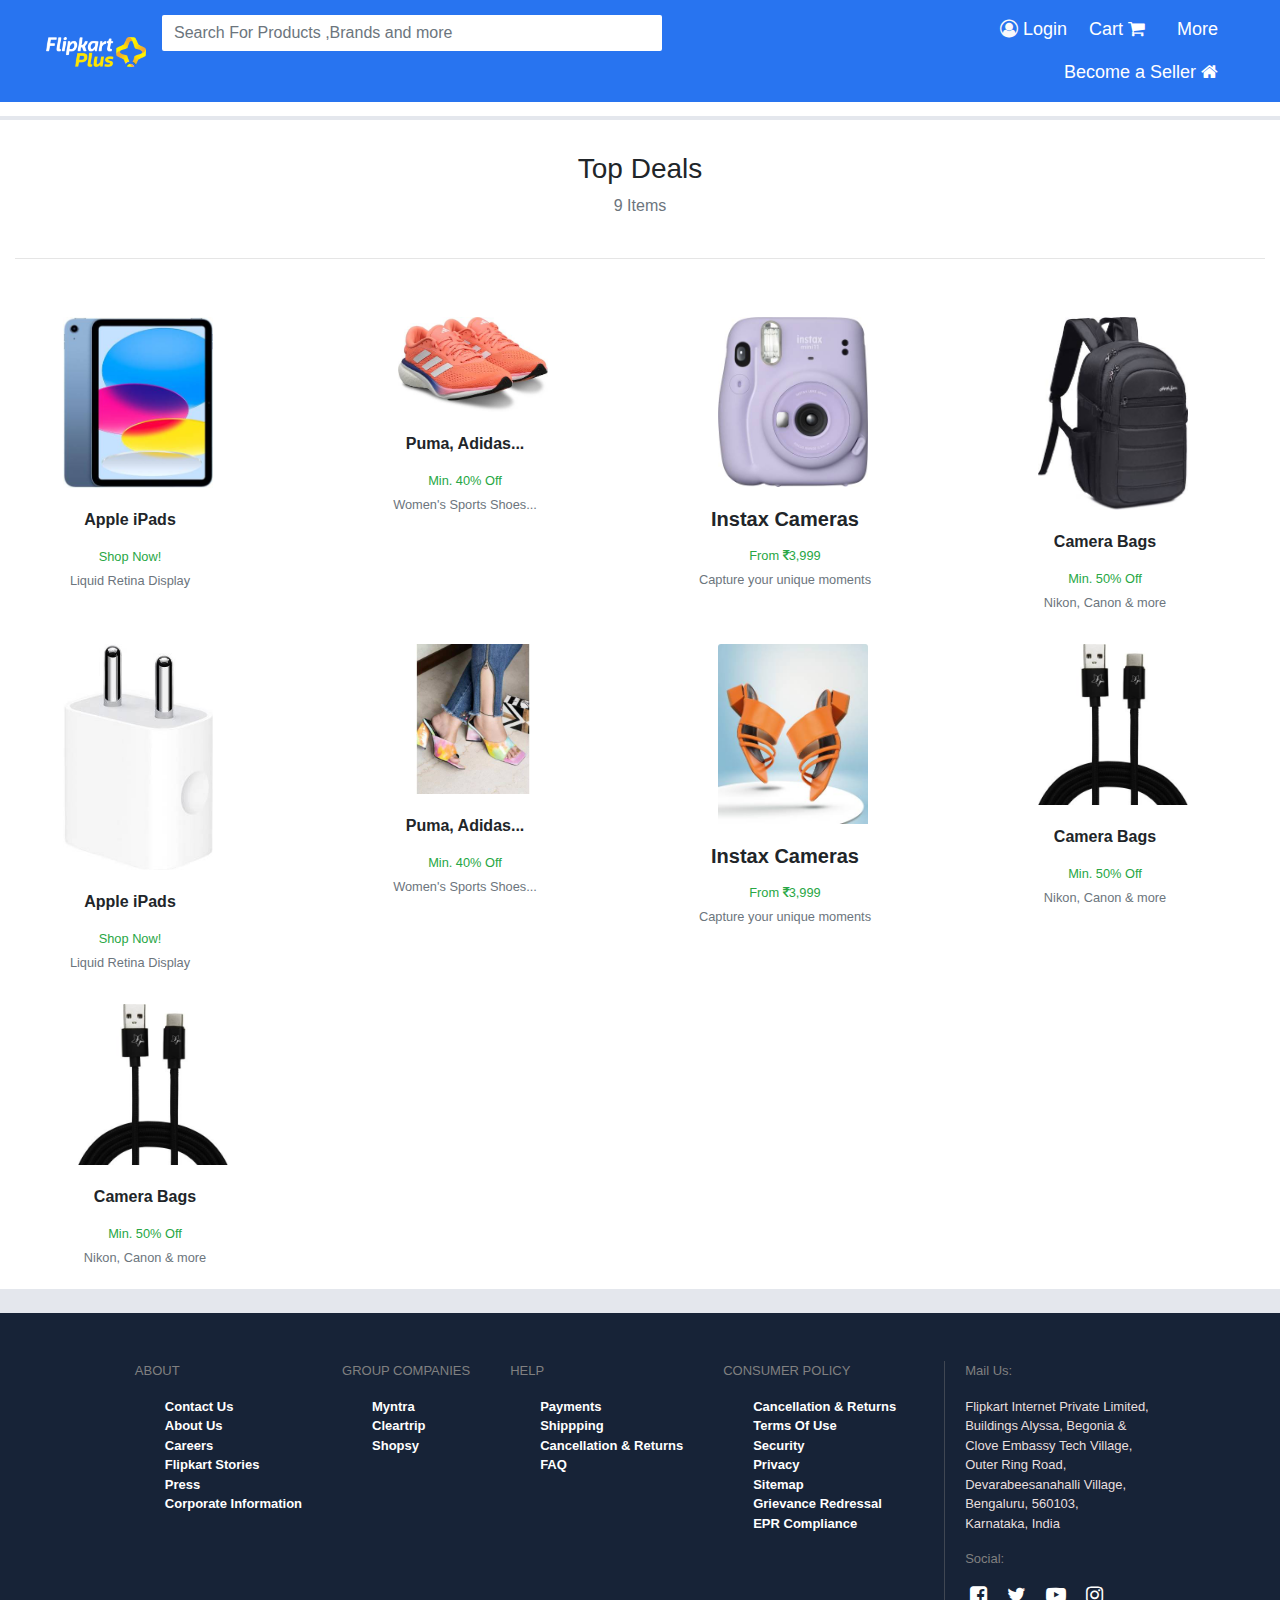
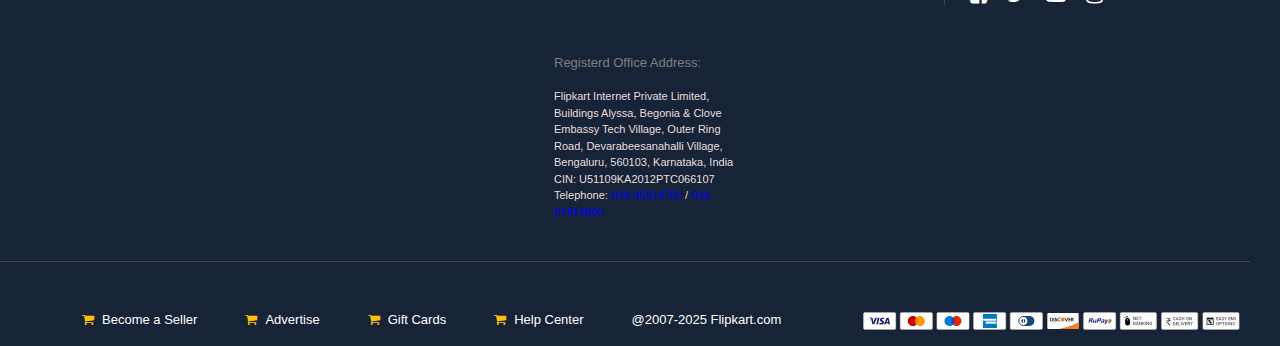
<file: offerzone.html>
<!DOCTYPE html>
<html lang="en">

<head>
    <meta charset="UTF-8">
    <meta name="viewport" content="width=device-width, initial-scale=1.0">
    <link rel="stylesheet" href="https://cdn.jsdelivr.net/npm/bootstrap@4.0.0/dist/css/bootstrap.min.css"
        integrity="sha384-Gn5384xqQ1aoWXA+058RXPxPg6fy4IWvTNh0E263XmFcJlSAwiGgFAW/dAiS6JXm" crossorigin="anonymous">
    <link rel="stylesheet" href="https://cdnjs.cloudflare.com/ajax/libs/font-awesome/4.7.0/css/font-awesome.min.css">
    <link rel="preconnect" href="https://fonts.googleapis.com">
    <link rel="preconnect" href="https://fonts.gstatic.com" crossorigin>
    <link
        href="https://fonts.googleapis.com/css2?family=Poppins:ital,wght@0,100;0,200;0,300;0,400;0,500;0,600;0,700;0,800;0,900;1,100;1,200;1,300;1,400;1,500;1,600;1,700;1,800;1,900&family=Red+Hat+Display:ital,wght@0,300..900;1,300..900&display=swap"
        rel="stylesheet">
    <title>Top Deals Store Online - Buy Top Deals Online at Best Price in India | Flipkart.com</title>
    <link rel="website icon" href="secondwebicon.png">
    <link rel="stylesheet" href="offerzone.css">
</head>

<body>
    <div class="container-fluid navbag fixed-top">
        <div class="col-md-12 ">
            <nav class="navbar navbar-expand-lg  ">
                <a class="navbar-brand" href="#">
                    <img src="applogo.png" width="100px" alt="">
                </a>
                <button class="navbar-toggler" type="button" data-toggle="collapse" data-target="#navbarNav"
                    aria-controls="navbarNav" aria-expanded="false" aria-label="Toggle navigation">
                    <span class="navbar-toggler-icon"></span>
                </button>
                <div class="collapse navbar-collapse justify-content-center" id="navbarNav">
                    <form class="form-inline search-box ">
                        <input class="form-control mr-sm-2"
                            style="width: 500px; border-radius: 2px; background-color:  white; border: none;"
                            type="search" placeholder="Search For Products ,Brands and more" aria-label="Search">
                        <button class="btn btn-outline-success my-2 my-sm-0" type="submit">
                            <i class="fa fa-search" aria-hidden="true"></i>
                        </button>
                    </form>
                    <ul class="nav item-bar d-flex align-items-center justify-content-end">
                        <li class="nav-item">
                            <!-- Button trigger modal -->
                            <div class="d-flex  align-items-center">
                                <button type="button" class="btn1 btn-primary" data-toggle="modal"
                                    data-target="#staticBackdrop">
                                    <i class="fa text-light fa-user-circle-o" aria-hidden="true"></i>
                                    <span class="log">Login</span>
                                </button>

                                <!-- Modal -->
                                <div class="modal fade form-model" id="staticBackdrop" data-backdrop="static"
                                    data-keyboard="false" tabindex="-1" aria-labelledby="staticBackdropLabel"
                                    aria-hidden="true">
                                    <div class="modal-dialog d-flex align-items-center mod">
                                        <div class="modal-content">
                                            <div class="modal-header">
                                                <h5 class="modal-title" id="staticBackdropLabel">Login Form</h5>
                                                <button type="button" class="close" data-dismiss="modal"
                                                    aria-label="Close">
                                                    <span aria-hidden="true">&times;</span>
                                                </button>
                                            </div>
                                            <div class="modal-body">
                                                <form>
                                                    <div class="form-group">
                                                        <label for="exampleInputEmail1">Email address</label>
                                                        <input type="email" class="form-control"
                                                            placeholder="Enter email or mobile no"
                                                            id="exampleInputEmail1" aria-describedby="emailHelp">

                                                    </div>
                                                    <div class="form-group">
                                                        <label for="exampleInputPassword1">Password</label>
                                                        <input type="password" class="form-control"
                                                            placeholder="Enter Your password"
                                                            id="exampleInputPassword1">
                                                    </div>
                                                    <a href=""><small>Forget password</small></a>
                                                    <button type="submit"
                                                        class="btn btn-outline-danger btn-lg btn-block mt-2">Submit</button>
                                                    <div class="row justify-content-center mt-2">
                                                        <small>Not a member <a href=""><span>Signup
                                                                    Now</span></a></small>
                                                    </div>
                                                </form>
                                            </div>
                                            <div class="modal-footer">
                                                <button type="button" class="btn btn-secondary"
                                                    data-dismiss="modal">Close</button>
                                            </div>
                                        </div>
                                    </div>
                                </div>
                            </div>

                        </li>
                        <li class="nav-item ">
                            <a class="nav-link" href="#">Cart <i class="fa fa-shopping-cart" aria-hidden="true"></i></a>
                        </li>
                        <li class="nav-item">
                            <a class="nav-link " href="#">More</a>
                        </li>
                        <li class="nav-item">
                            <a class="nav-link " href="#">Become a Seller <i class="fa fa-home"
                                    aria-hidden="true"></i></a>
                        </li>

                    </ul>
                </div>
            </nav>
        </div>
    </div>

    <div class="container-fluid list1 mt-5 ">
        <div class="row secnav justify-content-center d-flex align-item-center col-md-12 ">
            <ul class="row list2 mt-3 ">
                <div class="dropdown ">
                    <button class="btn drop btn-light dropdown-toggle" type="button" data-toggle="dropdown"
                        aria-expanded="false">
                        <a href="">Electronic</a>
                    </button>
                    <div class="container">
                        <div class="row">
                            <div class="dropdown-menu">
                                <a class="dropdown-item font-weight-bold" href="#">Mobiles</a>
                                <a class="dropdown-item" href="#">Mi</a>
                                <a class="dropdown-item" href="#">Realme</a>
                                <a class="dropdown-item" href="#">Samsung </a>
                                <a class="dropdown-item" href="#">Infinix</a>
                                <a class="dropdown-item" href="#">OPPO</a>
                                <a class="dropdown-item" href="#">Apple</a>
                                <a class="dropdown-item" href="#">Vivo</a>
                                <a class="dropdown-item" href="#">Honor</a>
                                <a class="dropdown-item" href="#">Asus</a>
                                <a class="dropdown-item" href="#">Paco X2</a>
                                <a class="dropdown-item" href="#">realme Narzo 10</a>
                                <a class="dropdown-item" href="#">Infinix Hot 9</a>
                            </div>

                        </div>
                    </div>
                </div>
                <div class="dropdown">
                    <button class="btn drop btn-light dropdown-toggle" type="button" data-toggle="dropdown"
                        aria-expanded="false">
                        <a href="">Electronic</a>
                    </button>
                    <div class="dropdown-menu">
                        <a class="dropdown-item font-weight-bold" href="#">Mobiles</a>
                        <a class="dropdown-item" href="#">Mi</a>
                        <a class="dropdown-item" href="#">Realme</a>
                        <a class="dropdown-item" href="#">Samsung </a>
                        <a class="dropdown-item" href="#">Infinix</a>
                        <a class="dropdown-item" href="#">OPPO</a>
                        <a class="dropdown-item" href="#">Apple</a>
                        <a class="dropdown-item" href="#">Vivo</a>
                        <a class="dropdown-item" href="#">Honor</a>
                        <a class="dropdown-item" href="#">Asus</a>
                        <a class="dropdown-item" href="#">Paco X2</a>
                        <a class="dropdown-item" href="#">realme Narzo 10</a>
                        <a class="dropdown-item" href="#">Infinix Hot 9</a>
                    </div>
                </div>
                <div class="dropdown">
                    <button class="btn drop btn-light dropdown-toggle" type="button" data-toggle="dropdown"
                        aria-expanded="false">
                        <a href="">Electronic</a>
                    </button>
                    <div class="dropdown-menu">
                        <a class="dropdown-item font-weight-bold" href="#">Mobiles</a>
                        <a class="dropdown-item" href="#">Mi</a>
                        <a class="dropdown-item" href="#">Realme</a>
                        <a class="dropdown-item" href="#">Samsung </a>
                        <a class="dropdown-item" href="#">Infinix</a>
                        <a class="dropdown-item" href="#">OPPO</a>
                        <a class="dropdown-item" href="#">Apple</a>
                        <a class="dropdown-item" href="#">Vivo</a>
                        <a class="dropdown-item" href="#">Honor</a>
                        <a class="dropdown-item" href="#">Asus</a>
                        <a class="dropdown-item" href="#">Paco X2</a>
                        <a class="dropdown-item" href="#">realme Narzo 10</a>
                        <a class="dropdown-item" href="#">Infinix Hot 9</a>
                    </div>
                </div>
                <div class="dropdown">
                    <button class="btn drop btn-light dropdown-toggle" type="button" data-toggle="dropdown"
                        aria-expanded="false">
                        <a href="">Electronic</a>
                    </button>
                    <div class="dropdown-menu">
                        <a class="dropdown-item font-weight-bold" href="#">Mobiles</a>
                        <a class="dropdown-item" href="#">Mi</a>
                        <a class="dropdown-item" href="#">Realme</a>
                        <a class="dropdown-item" href="#">Samsung </a>
                        <a class="dropdown-item" href="#">Infinix</a>
                        <a class="dropdown-item" href="#">OPPO</a>
                        <a class="dropdown-item" href="#">Apple</a>
                        <a class="dropdown-item" href="#">Vivo</a>
                        <a class="dropdown-item" href="#">Honor</a>
                        <a class="dropdown-item" href="#">Asus</a>
                        <a class="dropdown-item" href="#">Paco X2</a>
                        <a class="dropdown-item" href="#">realme Narzo 10</a>
                        <a class="dropdown-item" href="#">Infinix Hot 9</a>
                    </div>
                </div>
                <div class="dropdown">
                    <button class="btn drop btn-light dropdown-toggle" type="button" data-toggle="dropdown"
                        aria-expanded="false">
                        <a href="">Electronic</a>
                    </button>
                    <div class="dropdown-menu">
                        <a class="dropdown-item font-weight-bold" href="#">Mobiles</a>
                        <a class="dropdown-item" href="#">Mi</a>
                        <a class="dropdown-item" href="#">Realme</a>
                        <a class="dropdown-item" href="#">Samsung </a>
                        <a class="dropdown-item" href="#">Infinix</a>
                        <a class="dropdown-item" href="#">OPPO</a>
                        <a class="dropdown-item" href="#">Apple</a>
                        <a class="dropdown-item" href="#">Vivo</a>
                        <a class="dropdown-item" href="#">Honor</a>
                        <a class="dropdown-item" href="#">Asus</a>
                        <a class="dropdown-item" href="#">Paco X2</a>
                        <a class="dropdown-item" href="#">realme Narzo 10</a>
                        <a class="dropdown-item" href="#">Infinix Hot 9</a>
                    </div>
                </div>
                <div class="dropdown">
                    <button class="btn drop btn-light dropdown-toggle" type="button" data-toggle="dropdown"
                        aria-expanded="false">
                        <a href="">Electronic</a>
                    </button>
                    <div class="dropdown-menu">
                        <a class="dropdown-item font-weight-bold" href="#">Mobiles</a>
                        <a class="dropdown-item" href="#">Mi</a>
                        <a class="dropdown-item" href="#">Realme</a>
                        <a class="dropdown-item" href="#">Samsung </a>
                        <a class="dropdown-item" href="#">Infinix</a>
                        <a class="dropdown-item" href="#">OPPO</a>
                        <a class="dropdown-item" href="#">Apple</a>
                        <a class="dropdown-item" href="#">Vivo</a>
                        <a class="dropdown-item" href="#">Honor</a>
                        <a class="dropdown-item" href="#">Asus</a>
                        <a class="dropdown-item" href="#">Paco X2</a>
                        <a class="dropdown-item" href="#">realme Narzo 10</a>
                        <a class="dropdown-item" href="#">Infinix Hot 9</a>
                    </div>
                </div>
                <div class="dropdown">
                    <button class="btn drop btn-light dropdown-toggle" type="button" data-toggle="dropdown"
                        aria-expanded="false">
                        <a href="">Electronic</a>
                    </button>
                    <div class="dropdown-menu">
                        <a class="dropdown-item font-weight-bold" href="#">Mobiles</a>
                        <a class="dropdown-item" href="#">Mi</a>
                        <a class="dropdown-item" href="#">Realme</a>
                        <a class="dropdown-item" href="#">Samsung </a>
                        <a class="dropdown-item" href="#">Infinix</a>
                        <a class="dropdown-item" href="#">OPPO</a>
                        <a class="dropdown-item" href="#">Apple</a>
                        <a class="dropdown-item" href="#">Vivo</a>
                        <a class="dropdown-item" href="#">Honor</a>
                        <a class="dropdown-item" href="#">Asus</a>
                        <a class="dropdown-item" href="#">Paco X2</a>
                        <a class="dropdown-item" href="#">realme Narzo 10</a>
                        <a class="dropdown-item" href="#">Infinix Hot 9</a>
                    </div>
                </div>
                <div class="dropdown">
                    <button class="btn drop btn-light dropdown-toggle" type="button" data-toggle="dropdown"
                        aria-expanded="false">
                        <a href="">Electronic</a>
                    </button>
                    <div class="dropdown-menu">
                        <a class="dropdown-item font-weight-bold" href="#">Mobiles</a>
                        <a class="dropdown-item" href="#">Mi</a>
                        <a class="dropdown-item" href="#">Realme</a>
                        <a class="dropdown-item" href="#">Samsung </a>
                        <a class="dropdown-item" href="#">Infinix</a>
                        <a class="dropdown-item" href="#">OPPO</a>
                        <a class="dropdown-item" href="#">Apple</a>
                        <a class="dropdown-item" href="#">Vivo</a>
                        <a class="dropdown-item" href="#">Honor</a>
                        <a class="dropdown-item" href="#">Asus</a>
                        <a class="dropdown-item" href="#">Paco X2</a>
                        <a class="dropdown-item" href="#">realme Narzo 10</a>
                        <a class="dropdown-item" href="#">Infinix Hot 9</a>
                    </div>
                </div>
                <div class="dropdown">
                    <button class="btn drop btn-light dropdown-toggle" type="button" data-toggle="dropdown"
                        aria-expanded="false">
                        <a href="">Electronic</a>
                    </button>
                    <div class="dropdown-menu">
                        <a class="dropdown-item font-weight-bold" href="#">Mobiles</a>
                        <a class="dropdown-item" href="#">Mi</a>
                        <a class="dropdown-item" href="#">Realme</a>
                        <a class="dropdown-item" href="#">Samsung </a>
                        <a class="dropdown-item" href="#">Infinix</a>
                        <a class="dropdown-item" href="#">OPPO</a>
                        <a class="dropdown-item" href="#">Apple</a>
                        <a class="dropdown-item" href="#">Vivo</a>
                        <a class="dropdown-item" href="#">Honor</a>
                        <a class="dropdown-item" href="#">Asus</a>
                        <a class="dropdown-item" href="#">Paco X2</a>
                        <a class="dropdown-item" href="#">realme Narzo 10</a>
                        <a class="dropdown-item" href="#">Infinix Hot 9</a>
                    </div>
                </div>

            </ul>
        </div>
    </div>

    <!-- Topdeals -->
    <div class="container-fluid deals">
        <div class="col-md-12 top mt-1 py-2 ">
            <h3 class="text-center mt-4">Top Deals</h3>
            <p class="text-center text-muted">9 Items</p>
        </div>
        <hr>
        <div class="main mt-5">
            <div class="row">
                <div class="col-lg-3 col-md-4 col-sm-6 ">
                    <div class="card text-center ">
                        <img src="td1.jpeg" class="card-img-top ml-5" alt="...">
                        <div class="card-body">
                            <p class="card-title font-weight-bold">Apple iPads</p>
                          <small class="card-text text-success">Shop Now!</small> <br>
                          <small class="text-muted">Liquid Retina Display</small>
                        </div>
                      </div>
                </div>
                <div class="col-lg-3 col-md-4 col-sm-6">
                    <div class="col-lg-3 col-md-6 col-sm-12 ">
                        <div class="card text-center ">
                            <img src="td2.jpeg" class="card-img-top ml-5" alt="...">
                            <div class="card-body">
                              <p class="card-title font-weight-bold">Puma, Adidas...</p>
                              <small class="card-text text-success">Min. 40% Off</small> <br>
                              <small class="text-muted">Women's Sports Shoes...</small>
                            </div>
                          </div>
                    </div>
                </div>
                <div class="col-lg-3 col-md-4 col-sm-6">
                    <div class="col-lg-3 col-md-6 col-sm-12 ">
                        <div class="card text-center ">
                            <img src="td3.jpeg" class="card-img-top ml-5" alt="...">
                            <div class="card-body">
                              <h5 class="card-title font-weight-bold">Instax Cameras</h5>
                              <small class="card-text text-success">From <i class="fa fa-inr"
                                aria-hidden="true"></i>3,999</small> <br>
                              <small class="text-muted">Capture your unique moments</small>
                            </div>
                          </div>
                    </div>
                </div>
                <div class="col-lg-3 col-md-4 col-sm-6">
                    <div class="col-lg-3 col-md-6 col-sm-12 ">
                        <div class="card text-center ">
                            <img src="td4.jpeg" class="card-img-top ml-5" alt="...">
                            <div class="card-body">
                              <p class="card-title font-weight-bold">Camera Bags</p>
                              <small class="card-text text-success">Min. 50% Off</small> <br>
                              <small class="text-muted">Nikon, Canon & more</small>
                            </div>
                          </div>
                    </div>
                </div>
                <div class="col-lg-3 col-md-4 col-sm-6 ">
                    <div class="card text-center ">
                        <img src="td5.jpeg" class="card-img-top ml-5" alt="...">
                        <div class="card-body">
                            <p class="card-title font-weight-bold">Apple iPads</p>
                          <small class="card-text text-success">Shop Now!</small> <br>
                          <small class="text-muted">Liquid Retina Display</small>
                        </div>
                      </div>
                </div>
                <div class="col-lg-3 col-md-4 col-sm-6">
                    <div class="col-lg-3 col-md-6 col-sm-12 ">
                        <div class="card text-center ">
                            <img src="td6.jpg" class="card-img-top ml-5" alt="...">
                            <div class="card-body">
                              <p class="card-title font-weight-bold">Puma, Adidas...</p>
                              <small class="card-text text-success">Min. 40% Off</small> <br>
                              <small class="text-muted">Women's Sports Shoes...</small>
                            </div>
                          </div>
                    </div>
                </div>
                <div class="col-lg-3 col-md-4 col-sm-6">
                    <div class="col-lg-3 col-md-6 col-sm-12 ">
                        <div class="card text-center ">
                            <img src="td7.jpeg" class="card-img-top ml-5" alt="...">
                            <div class="card-body">
                              <h5 class="card-title font-weight-bold">Instax Cameras</h5>
                              <small class="card-text text-success">From <i class="fa fa-inr"
                                aria-hidden="true"></i>3,999</small> <br>
                              <small class="text-muted">Capture your unique moments</small>
                            </div>
                          </div>
                    </div>
                </div>
                <div class="col-lg-3 col-md-4 col-sm-6">
                    <div class="col-lg-3 col-md-6 col-sm-12 ">
                        <div class="card text-center ">
                            <img src="td8.jpeg" class="card-img-top ml-5" alt="...">
                            <div class="card-body">
                              <p class="card-title font-weight-bold">Camera Bags</p>
                              <small class="card-text text-success">Min. 50% Off</small> <br>
                              <small class="text-muted">Nikon, Canon & more</small>
                            </div>
                          </div>
                    </div>
                </div>
                <div class="col-lg-3 col-md-4 col-sm-6">
                    <div class="col-lg-3 col-md-6 col-sm-12 ">
                        <div class="card text-center ">
                            <img src="td8.jpeg" class="card-img-top ml-5" alt="...">
                            <div class="card-body">
                              <p class="card-title font-weight-bold">Camera Bags</p>
                              <small class="card-text text-success">Min. 50% Off</small> <br>
                              <small class="text-muted">Nikon, Canon & more</small>
                            </div>
                          </div>
                    </div>
                </div>
            </div>
        </div>
    </div>




























    <!-- footer-section -->
    <div class="container-fluid footer mt-4">

        <div class="row justify-content-center line col-md-12 col-sm-12">
            <ul class="mt-5">
                <p>ABOUT</p>
                <a href="">
                    <li>Contact Us</li>
                </a>
                <a href="">
                    <li>About Us</li>
                </a>
                <a href="">
                    <li>Careers</li>
                </a>
                <a href="">
                    <li>Flipkart Stories</li>
                </a>
                <a href="">
                    <li>Press</li>
                </a>
                <a href="">
                    <li>Corporate Information</li>
                </a>
            </ul>
            <ul class="mt-5">
                <p>GROUP COMPANIES</p>
                <a href="">
                    <li>Myntra</li>
                </a>
                <a href="">
                    <li>Cleartrip</li>
                </a>
                <a href="">
                    <li>Shopsy</li>
                </a>
            </ul>
            <ul class="mt-5">
                <p>HELP</p>
                <a href="">
                    <li>Payments</li>
                </a>
                <a href="">
                    <li>Shippping</li>
                </a>
                <a href="">
                    <li>Cancellation & Returns </li>
                </a>
                <a href="">
                    <li>FAQ</li>
                </a>
            </ul>
            <ul class="mt-5 ">
                <p>CONSUMER POLICY</p>
                <a href="">
                    <li>Cancellation & Returns</li>
                </a>
                <a href="">
                    <li>Terms Of Use</li>
                </a>
                <a href="">
                    <li>Security</li>
                </a>
                <a href="">
                    <li>Privacy</li>
                </a>
                <a href="">
                    <li>Sitemap</li>
                </a>
                <a href="">
                    <li>Grievance Redressal</li>
                </a>
                <a href="">
                    <li>EPR Compliance</li>
                </a>
            </ul>
            <div class="mt-5 ml-5 mail">
                <p class="us">Mail Us:</p>
                <div class="add">
                    <p>Flipkart Internet Private Limited, Buildings Alyssa, Begonia & Clove Embassy Tech Village,
                        Outer Ring Road, Devarabeesanahalli Village, Bengaluru, 560103, Karnataka, India</p>
                </div>
                <p class="us">Social:</p>
                <div class="row icons">
                    <i class="fa fa-facebook-square" aria-hidden="true"></i>
                    <i class="fa fa-twitter" aria-hidden="true"></i>
                    <i class="fa fa-youtube-play" aria-hidden="true"></i>
                    <i class="fa fa-instagram" aria-hidden="true"></i>

                </div>

            </div>
            <div class="mt-5 ml-5 address">
                <p class="registerd">Registerd Office Address:</p>
                <div class="office">
                    <p>Flipkart Internet Private Limited, Buildings Alyssa, Begonia & Clove Embassy Tech Village,
                        Outer Ring Road, Devarabeesanahalli Village, Bengaluru, 560103, Karnataka, India
                        CIN: U51109KA2012PTC066107
                        Telephone: <span style="color: blue;">044-45614700 </span>/ <span
                            style="color: blue;">044-67415800</span>
                    </p>
                </div>


            </div>
        </div>
        <div class="container-fluid">
            <div class="row ">
                <div class=" col-lg-8 col-md-12 col-sm-12">
                    <div class="row justify-content-center align-item-center pt-5">
                        <p class=""><i class="text-warning fa fa-shopping-cart " aria-hidden="true"></i><span
                                class="ml-2 mr-5">Become a Seller</span></p>
                        <p class=""><i class="text-warning fa fa-shopping-cart " aria-hidden="true"></i><span
                                class="ml-2 mr-5">Advertise</span></p>
                        <p class=""><i class="text-warning fa fa-shopping-cart " aria-hidden="true"></i><span
                                class="ml-2 mr-5">Gift
                                Cards</span></p>
                        <p class=""><i class="text-warning fa fa-shopping-cart " aria-hidden="true"></i><span
                                class="ml-2 mr-5">Help
                                Center</span></p>
                        <p class="">@2007-2025 Flipkart.com</p>

                    </div>

                </div>
                <div class="col-lg-4 col-md-6 col-sm-12 pt-5">
                    <img src="payment-method.svg" alt="">
                </div>
            </div>

        </div>


    </div>
    </div>


























    <script src="https://cdn.jsdelivr.net/npm/jquery@3.5.1/dist/jquery.slim.min.js"
        integrity="sha384-DfXdz2htPH0lsSSs5nCTpuj/zy4C+OGpamoFVy38MVBnE+IbbVYUew+OrCXaRkfj"
        crossorigin="anonymous"></script>
    <script src="https://cdn.jsdelivr.net/npm/popper.js@1.16.1/dist/umd/popper.min.js"
        integrity="sha384-9/reFTGAW83EW2RDu2S0VKaIzap3H66lZH81PoYlFhbGU+6BZp6G7niu735Sk7lN"
        crossorigin="anonymous"></script>
    <script src="https://cdn.jsdelivr.net/npm/bootstrap@4.6.2/dist/js/bootstrap.min.js"
        integrity="sha384-+sLIOodYLS7CIrQpBjl+C7nPvqq+FbNUBDunl/OZv93DB7Ln/533i8e/mZXLi/P+"
        crossorigin="anonymous"></script>
</body>

</html>
</file>
<file: home.css>
body {
    background-color: rgba(128, 128, 128, 0.252);
}
.btn1{
    background-color: transparent;
    color: black;
    border: none;

}
.btn1:hover{
    background-color: transparent;
    color: black;
    cursor: pointer;
}

.navbag {
    background-color: white;
}

.item-bar {
    margin-left: 200px;
    font-size: 18px;
}

.boxes {
    background-color: white;
}
.boxes .col a{
    color: black;
    text-decoration: none;
}

.boximg {
    width: 50px;
    cursor: pointer;
}

.boximg:hover {
    transform: scale(1.03);
    transition: all 1s;
}

.text {
    font-weight: 500;
    display: block;
    font-size: 12px;
}

.electronics img {
    width: 150px;
    cursor: pointer;
}

.electronics img:hover {
    transform: scale(1.03);
    transition: all 1s;
}

.best-electronics,
.beauty {
    background-color: white;

}

.wedding {
    background-color: white;
}

.footer {
    background-color: #172337;
    color: #fff;
    font-size: 13px;
}

.footer ul li {
    font-weight: bold;
    list-style-type: none;
}

.footer ul a li {
    color: white;
}

ul p {
    color: grey;
}

.add {
    width: 190px;
    font-size: 13px;
    color: rgb(231, 223, 223);
}

.mail {
    border-left: 1px solid rgba(128, 128, 128, 0.393);
    padding-left: 20px;

}

.office {
    width: 190px;
    font-size: 11px;
    color: rgb(231, 223, 223);
}

.us {
    color: grey;
}

.registerd {
    color: grey;
}

.icons i {
    margin-left: 20px;
    font-size: 20px;
}

.line {
    border-bottom: 1px solid rgba(128, 128, 128, 0.393);
    padding-bottom: 25px;
}
.form-model{
    font-family: "Poppins", sans-serif;
}
.mod{
    box-shadow: 0 0 50px rgba(9, 0, 0, 0.222);
    border: none;
}
</file>
<file: application.css>
body{
    background-color: #e4e7ed;
}

.btn1{
    background-color: transparent;
    color: black;
    border: none;
}
.navbag{
    background-color: #2874f0;
}
.item-bar {
    margin-left: 100px;
    font-size: 18px;
}
.item-bar   li a{
    color: white;
}
.btn{
    color: #2874f0;
    position: relative;
    right: 50px;
    border: none;
}
.log{
    color: white;
}
.log:hover{
    background-color:transparent;
}
.list1{
    background-color: white;
}
.list2{
    list-style-type: none;
}
ul a li{
    margin-left: 30px;
    color: black;
    font-weight: 500;
} 
ul li a{
    color: black;
    text-decoration: none;
    margin-right: 10px;
}
ul a li:hover{
    color: #0163ff;
}
.list2 a:hover{
    text-decoration: none;
}
.drop{
    background-color: transparent;
    border: none;
}
.drop:hover{
    background-color: transparent;
}
.dropdown a{
    color: black;
}
.tv{
    font-size: 18px;
}
.star-brands{
    background-color: white;
    border-bottom: 1px solid rgba(128, 128, 128, 0.392);
}
.sectext{
    color: grey;
    font-weight: 300;
}
.smarttv h3{
    font-weight: bold;
    font-size: 20px;
}
.smarttv{
    background-color: white;
    border-bottom: 1px solid rgba(128, 128, 128, 0.392);
}
.tvsection{
    border-bottom: 1px solid rgba(128, 128, 128, 0.392);
}
.view{
    background: #2874f0;
    color: #fff;
    box-shadow: 0 2px 4px 0 rgba(0,0,0,.2);
    border-radius: 2px;
    border: none;
    position: relative;
    bottom: 29px;
    font-size: 13px;
    font-weight: 500;
}
.card-text {
    font-size: 14px;
    text-align: center;
}
.num{
    font-size: 14px;
    font-weight: bold;
    color: grey;
}
.price{
    
    margin-top: 5px;
    margin-right: 18px;
}
.tv4k{
    background-color: #fff;
    border-bottom: 1px solid rgba(128, 128, 128, 0.392);
}
.tv4k img:hover{
    transform: scale(1.03);
    transition: all 1s;
}
.icon i{
    color: rgba(128, 128, 128, 0.636);
}
.icon i:hover{
    color: red;
}
.card{
    border: none;
}
.card-text:hover{
    color: #2874f0;
}
.reduced{
    font-size: 13px;
    color: grey;
    text-decoration: line-through;
    right: 16px;
    position: relative;
}
.off{
    color: green;
    font-weight: bold;
    font-size: 15px;
}

.washing img{
    width: 80px;
}
.washing img:hover{
    transform: scale(1.03);
    transition: all 1s;
}
.washing .card{
    display: flex;
    align-items: center;
    justify-content: center;
}
.card .icon{
    margin-left: 110px;
}

.footer {
    background-color: #172337;
    color: #fff;
    font-size: 13px;
}

.footer ul li {
    font-weight: bold;
    list-style-type: none;
}

.footer ul a li {
    color: white;
}

ul p {
    color: grey;
}

.add {
    width: 190px;
    font-size: 13px;
    color: rgb(231, 223, 223);
}

.mail {
    border-left: 1px solid rgba(128, 128, 128, 0.393);
    padding-left: 20px;

}

.office {
    width: 190px;
    font-size: 11px;
    color: rgb(231, 223, 223);
}

.us {
    color: grey;
}

.registerd {
    color: grey;
}

.icons i {
    margin-left: 20px;
    font-size: 20px;
}

.line {
    border-bottom: 1px solid rgba(128, 128, 128, 0.393);
    padding-bottom: 25px;
}
.form-model{
    font-family: "Poppins", sans-serif;
}
.mod{
    box-shadow: 0 0 50px rgba(9, 0, 0, 0.222);
    border: none;
}
</file>
<file: offerzone.css>
body{
    background-color: #e4e7ed;
}

.btn1{
    background-color: transparent;
    color: black;
    border: none;
}
.navbag{
    background-color: #2874f0;
}
.item-bar {
    margin-left: 100px;
    font-size: 18px;
}
.item-bar   li a{
    color: white;
}
.btn{
    color: #2874f0;
    position: relative;
    right: 50px;
    border: none;
}
.log{
    color: white;
}
.log:hover{
    background-color:transparent;
}
.list1{
    background-color: white;
}
.list2{
    list-style-type: none;
}
ul a li{
    margin-left: 30px;
    color: black;
    font-weight: 500;
} 
ul a li:hover{
    color: #0163ff;
}
.list2 a:hover{
    text-decoration: none;
}
.drop{
    background-color: transparent;
    border: none;
}
.drop:hover{
    background-color: transparent;
}
.dropdown a{
    color: black;
}
.main{
    text-align: center;
}
.card{
    width: 230px;
    border: none;
}
.card img{
    width: 150px;
    margin-top: 10px;
}
.card img:hover{
    transform: scale(1.03);
    transition: all 1s;
}

.deals{
    background-color: #fff;
    width: 100%;
}

.footer {
    background-color: #172337;
    color: #fff;
    font-size: 13px;
}

.footer ul li {
    font-weight: bold;
    list-style-type: none;
}

.footer ul a li {
    color: white;
}

ul p {
    color: grey;
}

.add {
    width: 190px;
    font-size: 13px;
    color: rgb(231, 223, 223);
}

.mail {
    border-left: 1px solid rgba(128, 128, 128, 0.393);
    padding-left: 20px;

}

.office {
    width: 190px;
    font-size: 11px;
    color: rgb(231, 223, 223);
}

.us {
    color: grey;
}

.registerd {
    color: grey;
}

.icons i {
    margin-left: 20px;
    font-size: 20px;
}

.line {
    border-bottom: 1px solid rgba(128, 128, 128, 0.393);
    padding-bottom: 25px;
}
.form-model{
    font-family: "Poppins", sans-serif;
}
.mod{
    box-shadow: 0 0 50px rgba(9, 0, 0, 0.222);
    border: none;
}
</file>
